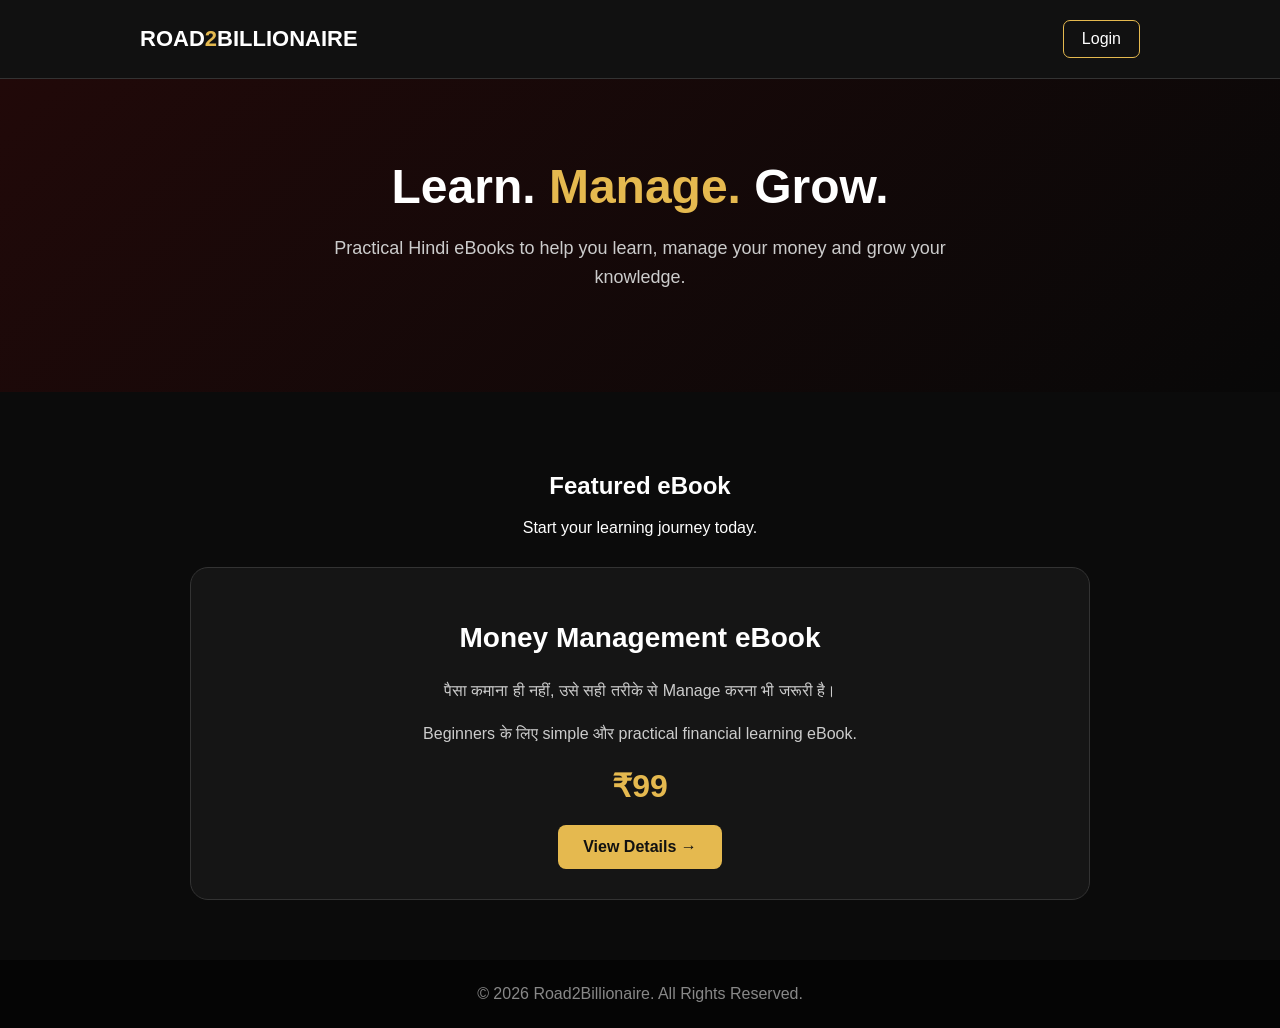
<file: index.html>
<!DOCTYPE html>
<html lang="en">
<head>
  <meta charset="UTF-8">
  <meta name="viewport" content="width=device-width, initial-scale=1.0">

  <title>Road2Billionaire | Learn. Manage. Grow.</title>

  <style>
    body {
      margin: 0;
      font-family: Arial, sans-serif;
      background: #0b0b0b;
      color: white;
    }

    header {
      padding: 20px;
      background: #111;
      border-bottom: 1px solid #333;
    }

    .header-box {
      max-width: 1000px;
      margin: auto;
      display: flex;
      justify-content: space-between;
      align-items: center;
    }

    .logo {
      font-size: 22px;
      font-weight: bold;
    }

    .logo span {
      color: #e5b94f;
    }

    .login {
      color: white;
      text-decoration: none;
      border: 1px solid #e5b94f;
      padding: 9px 18px;
      border-radius: 7px;
    }

    .hero {
      text-align: center;
      padding: 80px 20px;
      background: linear-gradient(135deg, #210909, #080808);
    }

    .hero h1 {
      font-size: 48px;
      margin: 0;
    }

    .hero h1 span {
      color: #e5b94f;
    }

    .hero p {
      max-width: 650px;
      margin: 20px auto;
      color: #ccc;
      font-size: 18px;
      line-height: 1.6;
    }

    .section {
      max-width: 900px;
      margin: auto;
      padding: 60px 20px;
    }

    .title {
      text-align: center;
      margin-bottom: 30px;
    }

    .card {
      background: #151515;
      border: 1px solid #333;
      border-radius: 18px;
      padding: 30px;
      text-align: center;
    }

    .card h2 {
      font-size: 28px;
    }

    .card p {
      color: #ccc;
      line-height: 1.7;
    }

    .price {
      color: #e5b94f;
      font-size: 32px;
      font-weight: bold;
      margin: 20px;
    }

    .button {
      display: inline-block;
      background: #e5b94f;
      color: #111;
      text-decoration: none;
      padding: 13px 25px;
      border-radius: 8px;
      font-weight: bold;
    }

    footer {
      text-align: center;
      padding: 25px;
      background: #050505;
      color: #888;
    }

    @media (max-width: 600px) {
      .hero h1 {
        font-size: 36px;
      }

      .logo {
        font-size: 17px;
      }
    }
  </style>
</head>

<body>

  <header>
    <div class="header-box">

      <div class="logo">
        ROAD<span>2</span>BILLIONAIRE
      </div>

      <a href="login.html" class="login">
        Login
      </a>

    </div>
  </header>


  <section class="hero">

    <h1>
      Learn. <span>Manage.</span> Grow.
    </h1>

    <p>
      Practical Hindi eBooks to help you learn,
      manage your money and grow your knowledge.
    </p>

  </section>


  <section class="section">

    <div class="title">
      <h2>Featured eBook</h2>
      <p>Start your learning journey today.</p>
    </div>

    <div class="card">

      <h2>
        Money Management eBook
      </h2>

      <p>
        पैसा कमाना ही नहीं, उसे सही तरीके से
        Manage करना भी जरूरी है।
      </p>

      <p>
        Beginners के लिए simple और practical
        financial learning eBook.
      </p>

      <div class="price">
        ₹99
      </div>

      <a href="product.html" class="button">
        View Details →
      </a>

    </div>

  </section>


  <footer>
    © 2026 Road2Billionaire. All Rights Reserved.
  </footer>

</body>
</html>
</file>
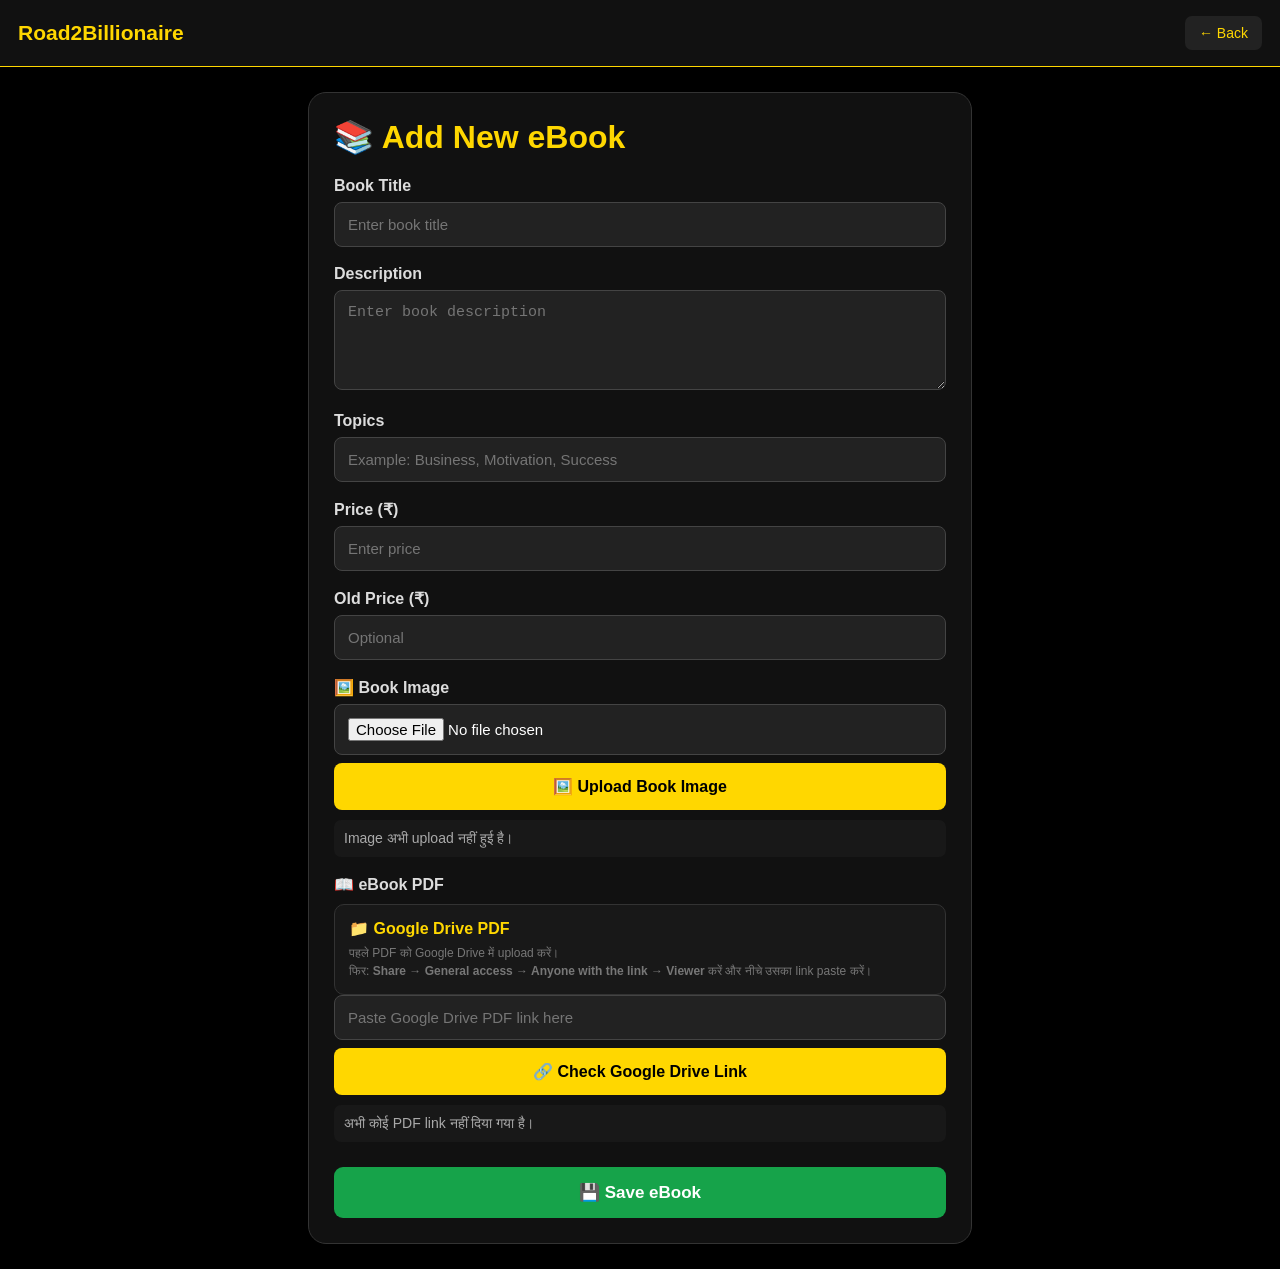
<file: add-ebook.html>
<!DOCTYPE html>
<html lang="en">

<head>

<meta charset="UTF-8">

<meta
  name="viewport"
  content="width=device-width, initial-scale=1.0"
>

<title>Add eBook | Road2Billionaire</title>

<style>

*{
  box-sizing:border-box;
}

body{
  margin:0;
  font-family:Arial,sans-serif;
  background:#000;
  color:#fff;
}


/* =========================
   TOP BAR
========================= */

.topbar{
  background:#111;

  border-bottom:1px solid #ffd700;

  padding:16px 18px;

  display:flex;

  justify-content:space-between;

  align-items:center;
}

.logo{
  color:#ffd700;

  font-size:21px;

  font-weight:bold;
}

.back{
  color:#ffd700;

  background:#222;

  text-decoration:none;

  padding:9px 14px;

  border-radius:7px;

  font-size:14px;
}


/* =========================
   CONTAINER
========================= */

.container{
  max-width:700px;

  margin:auto;

  padding:25px 18px;
}


/* =========================
   CARD
========================= */

.card{
  background:#111;

  border:1px solid #333;

  border-radius:18px;

  padding:25px;
}

h1{
  color:#ffd700;

  margin-top:0;
}


/* =========================
   FORM
========================= */

label{
  display:block;

  margin-top:18px;

  margin-bottom:7px;

  color:#ddd;

  font-weight:bold;
}

input,
textarea{

  width:100%;

  padding:13px;

  border-radius:8px;

  border:1px solid #444;

  background:#222;

  color:#fff;

  font-size:15px;

}

input:focus,
textarea:focus{

  outline:none;

  border-color:#ffd700;

}

textarea{

  min-height:100px;

  resize:vertical;

}


/* =========================
   UPLOAD BUTTON
========================= */

.upload-btn{

  width:100%;

  padding:14px;

  border:0;

  border-radius:8px;

  background:#ffd700;

  color:#000;

  font-weight:bold;

  font-size:16px;

  cursor:pointer;

  margin-top:8px;
}

.upload-btn:disabled{

  opacity:.5;

  cursor:not-allowed;
}


/* =========================
   STATUS
========================= */

.status{

  margin-top:10px;

  padding:10px;

  border-radius:7px;

  background:#181818;

  color:#aaa;

  font-size:14px;

  word-break:break-word;
}

.success{
  color:#7dff91;
}

.error{
  color:#ff5555;
}


/* =========================
   IMAGE PREVIEW
========================= */

.preview{

  width:100%;

  max-height:220px;

  object-fit:contain;

  background:#222;

  border-radius:10px;

  margin-top:12px;

  display:none;
}


/* =========================
   SMALL TEXT
========================= */

.small{

  color:#777;

  font-size:12px;

  margin-top:6px;

  line-height:1.5;
}


/* =========================
   GOOGLE DRIVE BOX
========================= */

.drive-box{

  background:#181818;

  border:1px solid #333;

  border-radius:10px;

  padding:14px;

  margin-top:10px;
}

.drive-title{

  color:#ffd700;

  font-weight:bold;

  margin-bottom:6px;
}


/* =========================
   PDF LINK
========================= */

.pdf-link{

  display:none;

  margin-top:10px;

  color:#ffd700;

  word-break:break-all;

  font-size:12px;
}


/* =========================
   SAVE BUTTON
========================= */

.save-btn{

  width:100%;

  padding:15px;

  margin-top:25px;

  border:0;

  border-radius:9px;

  background:#16a34a;

  color:#fff;

  font-size:17px;

  font-weight:bold;

  cursor:pointer;
}

.save-btn:disabled{

  opacity:.5;

  cursor:not-allowed;
}

</style>

</head>


<body>


<!-- =========================
     TOP BAR
========================= -->

<div class="topbar">

  <div class="logo">
    Road2Billionaire
  </div>


  <a
    href="ebook.html"
    class="back"
  >
    ← Back
  </a>

</div>



<!-- =========================
     CONTAINER
========================= -->

<div class="container">

<div class="card">


<h1>
  📚 Add New eBook
</h1>



<form id="bookForm">


<!-- =========================
     BOOK TITLE
========================= -->

<label>
  Book Title
</label>

<input
  type="text"
  id="title"
  placeholder="Enter book title"
  required
>



<!-- =========================
     DESCRIPTION
========================= -->

<label>
  Description
</label>

<textarea
  id="description"
  placeholder="Enter book description"
  required
></textarea>



<!-- =========================
     TOPICS
========================= -->

<label>
  Topics
</label>

<input
  type="text"
  id="topics"
  placeholder="Example: Business, Motivation, Success"
>



<!-- =========================
     PRICE
========================= -->

<label>
  Price (₹)
</label>

<input
  type="number"
  id="price"
  placeholder="Enter price"
  min="0"
  required
>



<!-- =========================
     OLD PRICE
========================= -->

<label>
  Old Price (₹)
</label>

<input
  type="number"
  id="oldPrice"
  placeholder="Optional"
  min="0"
>



<!-- =========================
     BOOK IMAGE
========================= -->

<label>
  🖼️ Book Image
</label>

<input
  type="file"
  id="imageFile"
  accept="image/*"
>


<button
  type="button"
  class="upload-btn"
  id="imageUploadBtn"
>
  🖼️ Upload Book Image
</button>


<div
  class="status"
  id="imageStatus"
>
  Image अभी upload नहीं हुई है।
</div>


<img
  id="imagePreview"
  class="preview"
  alt="Book Preview"
>



<!-- =========================
     GOOGLE DRIVE PDF
========================= -->

<label>
  📖 eBook PDF
</label>


<div class="drive-box">

  <div class="drive-title">
    📁 Google Drive PDF
  </div>

  <div class="small">

    पहले PDF को Google Drive में upload करें।

    <br>

    फिर:

    <strong>
      Share → General access → Anyone with the link → Viewer
    </strong>

    करें और नीचे उसका link paste करें।

  </div>

</div>


<input
  type="url"
  id="pdfUrl"
  placeholder="Paste Google Drive PDF link here"
  required
>


<button
  type="button"
  class="upload-btn"
  id="checkPdfBtn"
>
  🔗 Check Google Drive Link
</button>


<div
  class="status"
  id="pdfStatus"
>
  अभी कोई PDF link नहीं दिया गया है।
</div>


<div
  id="pdfLink"
  class="pdf-link"
>
</div>



<!-- =========================
     SAVE
========================= -->

<button
  type="submit"
  class="save-btn"
  id="saveBtn"
>
  💾 Save eBook
</button>


</form>

</div>

</div>



<script>


/* =====================================================
   CLOUDINARY SETTINGS
   केवल BOOK IMAGE के लिए
===================================================== */

const CLOUD_NAME =
  "z2kzpgl3";


const UPLOAD_PRESET =
  "road2billionaire";


const IMAGE_UPLOAD_URL =
  "https://api.cloudinary.com/v1_1/" +
  CLOUD_NAME +
  "/image/upload";



/* =====================================================
   ELEMENTS
===================================================== */

const imageFile =
  document.getElementById(
    "imageFile"
  );


const pdfUrl =
  document.getElementById(
    "pdfUrl"
  );


const imageUploadBtn =
  document.getElementById(
    "imageUploadBtn"
  );


const checkPdfBtn =
  document.getElementById(
    "checkPdfBtn"
  );


const imageStatus =
  document.getElementById(
    "imageStatus"
  );


const pdfStatus =
  document.getElementById(
    "pdfStatus"
  );


const imageUrl =
  document.getElementById(
    "imageUrl"
  );


const imagePreview =
  document.getElementById(
    "imagePreview"
  );


const pdfLink =
  document.getElementById(
    "pdfLink"
  );


const saveBtn =
  document.getElementById(
    "saveBtn"
  );



/* =====================================================
   IMAGE URL FIELD
===================================================== */

const hiddenImageUrl =
  document.createElement(
    "input"
  );


hiddenImageUrl.type =
  "hidden";


hiddenImageUrl.id =
  "imageUrl";


document
  .getElementById("bookForm")
  .appendChild(
    hiddenImageUrl
  );



/* =====================================================
   CLOUDINARY IMAGE UPLOAD
===================================================== */

async function uploadImageToCloudinary(
  file
){

  const formData =
    new FormData();


  formData.append(
    "file",
    file
  );


  formData.append(
    "upload_preset",
    UPLOAD_PRESET
  );


  const response =
    await fetch(
      IMAGE_UPLOAD_URL,
      {
        method:"POST",

        body:formData
      }
    );


  let data = {};

  try{

    data =
      await response.json();

  }

  catch(error){

    throw new Error(
      "Cloudinary ने valid response नहीं दिया।"
    );

  }


  if(!response.ok){

    throw new Error(
      data.error?.message ||
      "Image upload failed."
    );

  }


  if(!data.secure_url){

    throw new Error(
      "Cloudinary image URL नहीं मिला।"
    );

  }


  return data.secure_url;

}



/* =====================================================
   IMAGE UPLOAD BUTTON
===================================================== */

imageUploadBtn.addEventListener(
  "click",
  async function(){

    const file =
      imageFile.files[0];


    if(!file){

      alert(
        "पहले Book Image select करें।"
      );

      return;

    }


    if(
      !file.type.startsWith(
        "image/"
      )
    ){

      alert(
        "कृपया valid image select करें।"
      );

      return;

    }


    imageUploadBtn.disabled =
      true;


    imageStatus.innerHTML =
      "⏳ Image uploading...";


    try{

      const url =
        await uploadImageToCloudinary(
          file
        );


      hiddenImageUrl.value =
        url;


      imagePreview.src =
        url;


      imagePreview.style.display =
        "block";


      imageStatus.innerHTML =
        '<span class="success">' +
        '✅ Image uploaded successfully.' +
        '</span>';

    }

    catch(error){

      console.error(
        "IMAGE UPLOAD ERROR:",
        error
      );


      hiddenImageUrl.value =
        "";


      imageStatus.innerHTML =
        '<span class="error">' +
        '❌ Image upload failed:<br>' +
        escapeHTML(
          error.message
        ) +
        '</span>';

    }


    imageUploadBtn.disabled =
      false;

  }
);



/* =====================================================
   GOOGLE DRIVE LINK CHECK
===================================================== */

checkPdfBtn.addEventListener(
  "click",
  function(){

    const url =
      pdfUrl.value.trim();


    if(!url){

      pdfStatus.innerHTML =
        '<span class="error">' +
        '❌ पहले Google Drive PDF link डालें।' +
        '</span>';

      return;

    }


    if(!isGoogleDriveLink(url)){

      pdfStatus.innerHTML =
        '<span class="error">' +
        '❌ यह Google Drive link नहीं लग रहा है।' +
        '</span>';

      pdfLink.style.display =
        "none";

      return;

    }


    const driveViewURL =
      createGoogleDriveURL(
        url
      );


    pdfStatus.innerHTML =
      '<span class="success">' +
      '✅ Google Drive PDF link सही है।' +
      '</span>';


    pdfLink.innerHTML =
      "PDF Link:<br>" +
      escapeHTML(
        driveViewURL
      );


    pdfLink.style.display =
      "block";

  }
);



/* =====================================================
   GOOGLE DRIVE LINK VALIDATION
===================================================== */

function isGoogleDriveLink(url){

  try{

    const parsed =
      new URL(url);


    return (
      parsed.hostname ===
        "drive.google.com" ||

      parsed.hostname ===
        "www.drive.google.com" ||

      parsed.hostname ===
        "docs.google.com"
    );

  }

  catch(error){

    return false;

  }

}



/* =====================================================
   CREATE GOOGLE DRIVE VIEW URL
===================================================== */

function createGoogleDriveURL(
  url
){

  url =
    String(url).trim();


  /*
    Format:

    drive.google.com/file/d/FILE_ID/view
  */

  const fileMatch =
    url.match(
      /\/file\/d\/([^/]+)/
    );


  if(
    fileMatch &&
    fileMatch[1]
  ){

    return (
      "https://drive.google.com/file/d/" +
      fileMatch[1] +
      "/view"
    );

  }


  /*
    Format:

    drive.google.com/open?id=FILE_ID
  */

  const openMatch =
    url.match(
      /[?&]id=([^&]+)/
    );


  if(
    openMatch &&
    openMatch[1]
  ){

    return (
      "https://drive.google.com/file/d/" +
      openMatch[1] +
      "/view"
    );

  }


  /*
    If already usable
  */

  return url;

}



/* =====================================================
   SAVE EBOOK
===================================================== */

document
  .getElementById("bookForm")
  .addEventListener(
    "submit",
    function(event){

      event.preventDefault();


      /* =========================
         GET VALUES
      ========================= */

      const title =
        document.getElementById(
          "title"
        ).value.trim();


      const description =
        document.getElementById(
          "description"
        ).value.trim();


      const topics =
        document.getElementById(
          "topics"
        ).value.trim();


      const price =
        document.getElementById(
          "price"
        ).value.trim();


      const oldPrice =
        document.getElementById(
          "oldPrice"
        ).value.trim();


      const uploadedPDF =
        pdfUrl.value.trim();


      const uploadedImage =
        hiddenImageUrl.value.trim();



      /* =========================
         VALIDATION
      ========================= */

      if(!title){

        alert(
          "Book title डालें।"
        );

        return;

      }


      if(!description){

        alert(
          "Book description डालें।"
        );

        return;

      }


      if(!price){

        alert(
          "Book price डालें।"
        );

        return;

      }


      if(!uploadedPDF){

        alert(
          "Google Drive PDF link डालें।"
        );

        return;

      }


      if(!isGoogleDriveLink(
        uploadedPDF
      )){

        alert(
          "कृपया valid Google Drive PDF link डालें।"
        );

        return;

      }



      /* =========================
         LOAD EXISTING BOOKS
      ========================= */

      let ebooks = [];


      try{

        const saved =
          localStorage.getItem(
            "ebooksData"
          );


        if(saved){

          ebooks =
            JSON.parse(saved);

        }

      }

      catch(error){

        console.error(
          "ebooksData error:",
          error
        );

        ebooks = [];

      }


      if(!Array.isArray(
        ebooks
      )){

        ebooks = [];

      }



      /* =========================
         CREATE BOOK
      ========================= */

      const newBook = {

        id:
          Date.now().toString(),

        title:
          title,

        description:
          description,

        topics:
          topics,

        price:
          price,

        oldPrice:
          oldPrice,

        image:
          uploadedImage,

        /*
          Google Drive PDF link
        */

        pdfUrl:
          createGoogleDriveURL(
            uploadedPDF
          ),

        pdfSource:
          "google-drive",

        createdAt:
          new Date().toISOString()

      };



      /* =========================
         ADD BOOK
      ========================= */

      ebooks.push(
        newBook
      );



      /* =========================
         SAVE
      ========================= */

      try{

        localStorage.setItem(
          "ebooksData",
          JSON.stringify(
            ebooks
          )
        );

      }

      catch(error){

        console.error(
          error
        );

        alert(
          "❌ eBook save नहीं हो पाई।"
        );

        return;

      }



      /* =========================
         SUCCESS
      ========================= */

      alert(
        "✅ eBook successfully saved!"
      );


      window.location.href =
        "ebook.html";

    }
  );



/* =====================================================
   ESCAPE HTML
===================================================== */

function escapeHTML(
  value
){

  return String(value)

    .replace(
      /&/g,
      "&amp;"
    )

    .replace(
      /</g,
      "&lt;"
    )

    .replace(
      />/g,
      "&gt;"
    )

    .replace(
      /"/g,
      "&quot;"
    )

    .replace(
      /'/g,
      "&#039;"
    );

}

</script>

</body>

</html>
</file>
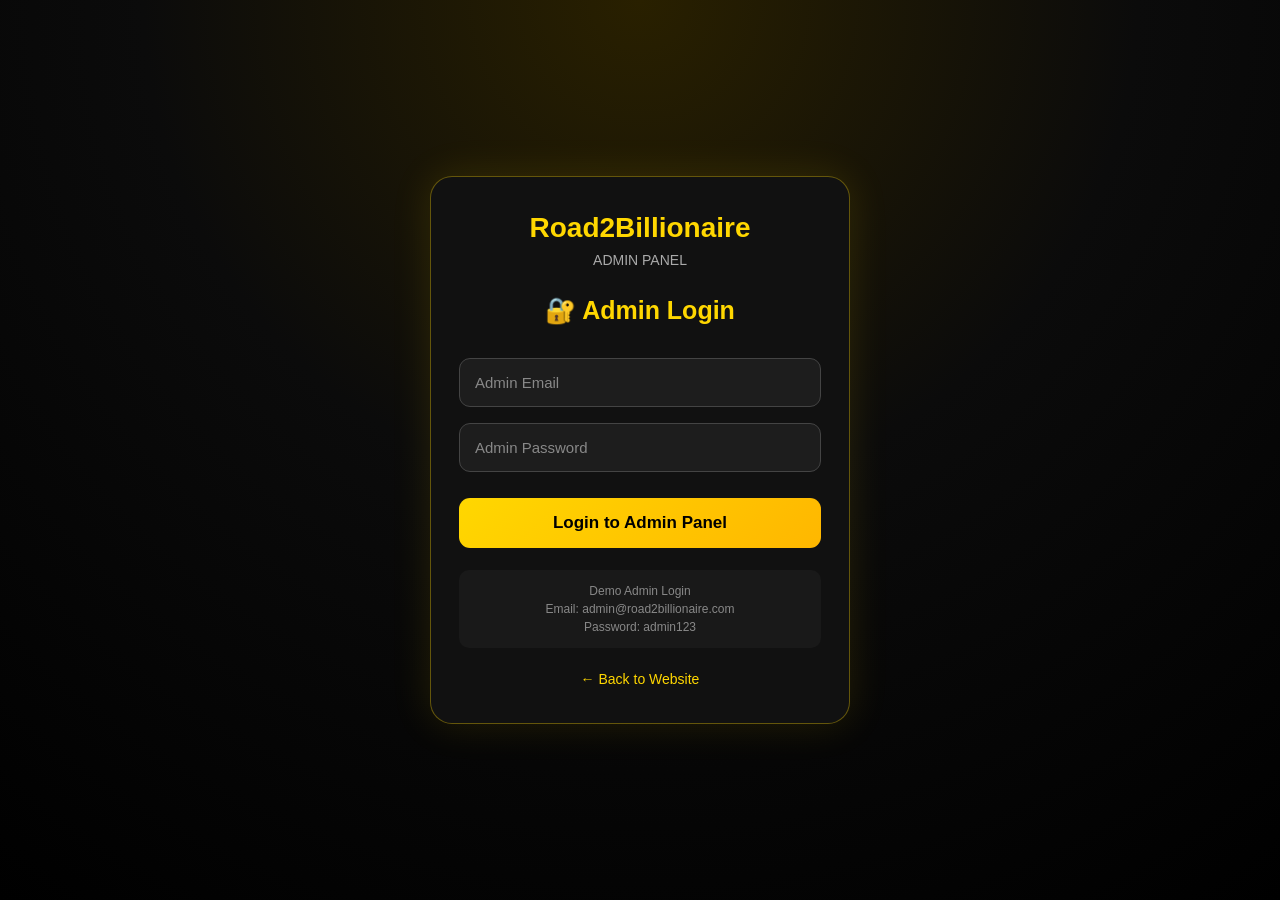
<file: admin-login.html>
<!DOCTYPE html>
<html lang="en">
<head>
  <meta charset="UTF-8">
  <meta name="viewport" content="width=device-width, initial-scale=1.0">

  <title>Admin Login | Road2Billionaire</title>

  <style>
    * {
      box-sizing: border-box;
    }

    body {
      margin: 0;
      min-height: 100vh;
      font-family: Arial, sans-serif;
      background:
        radial-gradient(circle at top, #292000 0%, #0b0b0b 45%, #000 100%);
      color: white;
      display: flex;
      justify-content: center;
      align-items: center;
      padding: 20px;
    }

    .container {
      width: 100%;
      max-width: 420px;
      background: #111;
      padding: 35px 28px;
      border-radius: 22px;
      border: 1px solid rgba(255, 215, 0, 0.35);
      box-shadow: 0 0 40px rgba(255, 215, 0, 0.12);
    }

    .brand {
      text-align: center;
      color: #ffd700;
      font-size: 28px;
      font-weight: bold;
      margin-bottom: 8px;
    }

    .admin-title {
      text-align: center;
      color: #aaa;
      margin-bottom: 28px;
      font-size: 14px;
    }

    h1 {
      text-align: center;
      color: #ffd700;
      font-size: 25px;
      margin-bottom: 25px;
    }

    input {
      width: 100%;
      padding: 15px;
      margin: 8px 0;
      background: #1d1d1d;
      border: 1px solid #444;
      border-radius: 11px;
      color: white;
      outline: none;
      font-size: 15px;
    }

    input:focus {
      border-color: #ffd700;
    }

    input::placeholder {
      color: #888;
    }

    button {
      width: 100%;
      padding: 15px;
      margin-top: 18px;
      border: none;
      border-radius: 11px;
      background: linear-gradient(135deg, #ffd700, #ffb700);
      color: #000;
      font-size: 17px;
      font-weight: bold;
      cursor: pointer;
    }

    .back {
      text-align: center;
      margin-top: 22px;
    }

    .back a {
      color: #ffd700;
      text-decoration: none;
      font-size: 14px;
    }

    .demo {
      margin-top: 22px;
      padding: 12px;
      border-radius: 10px;
      background: #191919;
      color: #888;
      font-size: 12px;
      text-align: center;
      line-height: 1.5;
    }

    .error {
      display: none;
      color: #ff6b6b;
      text-align: center;
      margin-top: 15px;
      font-size: 14px;
    }
  </style>
</head>

<body>

  <div class="container">

    <div class="brand">
      Road2Billionaire
    </div>

    <div class="admin-title">
      ADMIN PANEL
    </div>

    <h1>
      🔐 Admin Login
    </h1>

    <form onsubmit="adminLogin(event)">

      <input
        type="email"
        id="adminEmail"
        placeholder="Admin Email"
        required
      >

      <input
        type="password"
        id="adminPassword"
        placeholder="Admin Password"
        required
      >

      <button type="submit">
        Login to Admin Panel
      </button>

    </form>

    <div id="error" class="error">
      ❌ Invalid admin credentials.
    </div>

    <div class="demo">
      Demo Admin Login<br>
      Email: admin@road2billionaire.com<br>
      Password: admin123
    </div>

    <div class="back">
      <a href="index.html">
        ← Back to Website
      </a>
    </div>

  </div>


  <script>

    function adminLogin(event) {

      event.preventDefault();

      const email =
        document.getElementById("adminEmail").value.trim();

      const password =
        document.getElementById("adminPassword").value;

      const error =
        document.getElementById("error");


      /*
        DEMO LOGIN ONLY

        Real secure admin authentication
        will be connected with backend later.
      */

      if (
        email === "admin@road2billionaire.com" &&
        password === "admin123"
      ) {

        localStorage.setItem(
          "adminLoggedIn",
          "true"
        );

        window.location.href = "admin.html";

      } else {

        error.style.display = "block";

      }

    }

  </script>

</body>
</html>
</file>
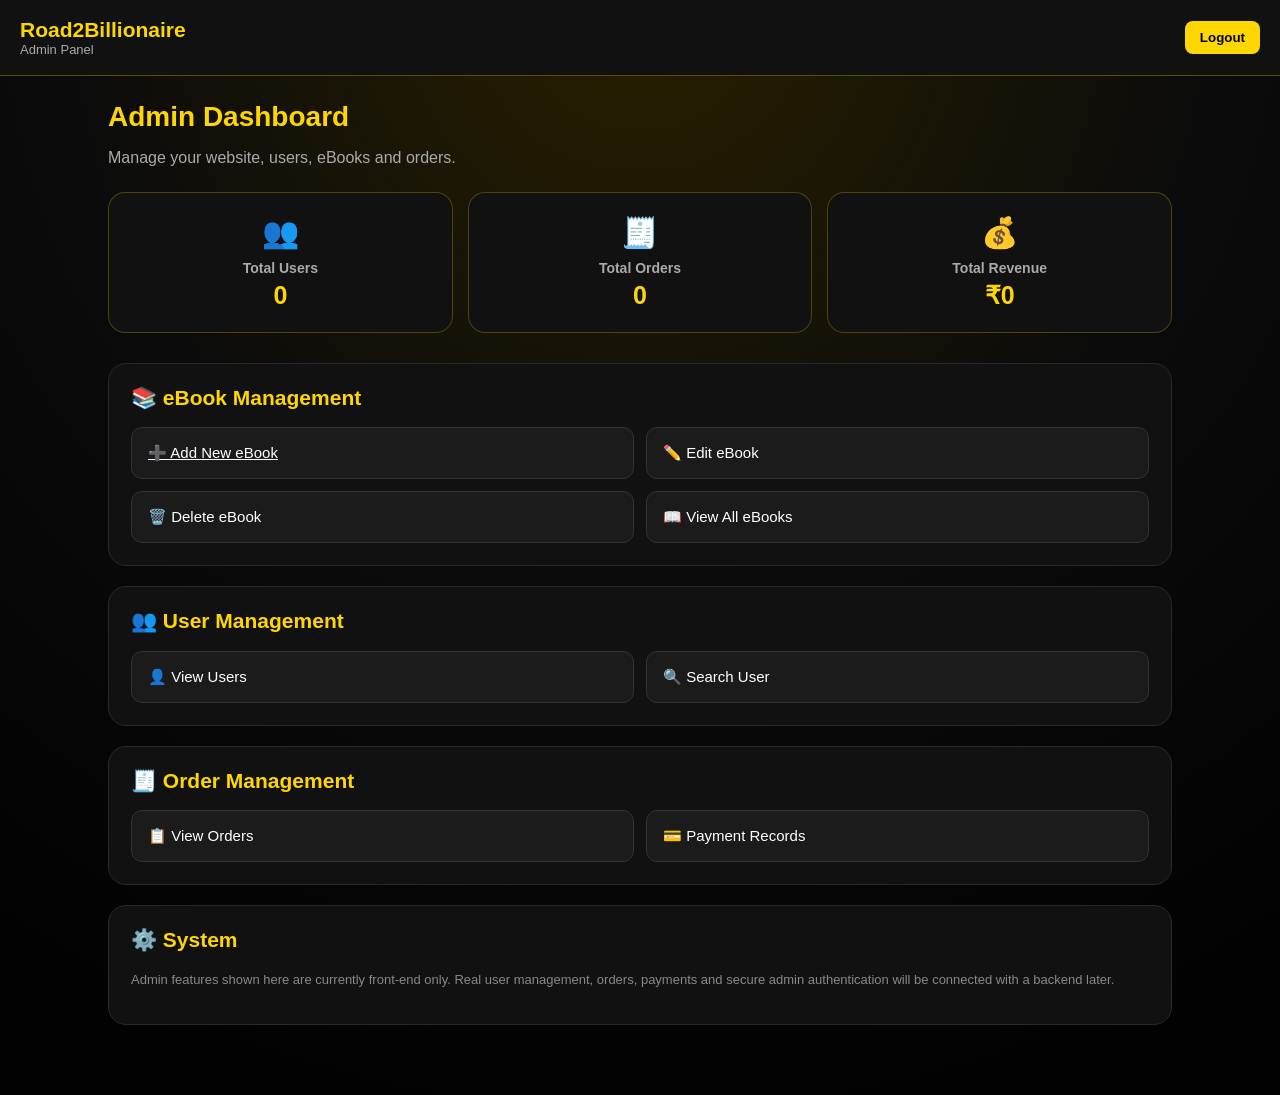
<file: admin.html>
<!DOCTYPE html>
<html lang="en">
<head>
  <meta charset="UTF-8">
  <meta name="viewport" content="width=device-width, initial-scale=1.0">

  <title>Admin Panel | Road2Billionaire</title>

  <style>
    * {
      box-sizing: border-box;
    }

    body {
      margin: 0;
      font-family: Arial, sans-serif;
      background:
        radial-gradient(circle at top, #292000 0%, #0b0b0b 45%, #000 100%);
      color: white;
    }

    .topbar {
      background: #111;
      border-bottom: 1px solid rgba(255, 215, 0, 0.3);
      padding: 18px 20px;
      display: flex;
      justify-content: space-between;
      align-items: center;
    }

    .brand {
      color: #ffd700;
      font-size: 21px;
      font-weight: bold;
    }

    .admin-label {
      color: #aaa;
      font-size: 13px;
    }

    .container {
      max-width: 1100px;
      margin: auto;
      padding: 25px 18px 50px;
    }

    .welcome {
      margin-bottom: 25px;
    }

    .welcome h1 {
      margin: 0;
      color: #ffd700;
      font-size: 28px;
    }

    .welcome p {
      color: #aaa;
    }

    .stats {
      display: grid;
      grid-template-columns: repeat(3, 1fr);
      gap: 15px;
      margin-bottom: 30px;
    }

    .stat-card {
      background: #111;
      border: 1px solid rgba(255, 215, 0, 0.25);
      border-radius: 17px;
      padding: 22px;
      text-align: center;
    }

    .stat-icon {
      font-size: 30px;
    }

    .stat-card h3 {
      color: #aaa;
      font-size: 14px;
      margin: 10px 0 5px;
    }

    .stat-card strong {
      color: #ffd700;
      font-size: 25px;
    }

    .section {
      background: #111;
      border: 1px solid #292929;
      border-radius: 18px;
      padding: 22px;
      margin-bottom: 20px;
    }

    .section h2 {
      color: #ffd700;
      margin-top: 0;
      font-size: 21px;
    }

    .admin-buttons {
      display: grid;
      grid-template-columns: repeat(2, 1fr);
      gap: 12px;
    }

    .admin-btn {
      background: #1b1b1b;
      border: 1px solid #333;
      color: white;
      padding: 16px;
      border-radius: 11px;
      font-size: 15px;
      cursor: pointer;
      text-align: left;
    }

    .admin-btn:hover {
      border-color: #ffd700;
      color: #ffd700;
    }

    .logout {
      background: #ffd700;
      color: #000;
      border: none;
      padding: 9px 15px;
      border-radius: 8px;
      font-weight: bold;
      cursor: pointer;
    }

    .note {
      color: #888;
      font-size: 13px;
      line-height: 1.5;
    }

    @media (max-width: 600px) {

      .stats {
        grid-template-columns: 1fr;
      }

      .admin-buttons {
        grid-template-columns: 1fr;
      }

    }
  </style>
</head>

<body>

  <div class="topbar">

    <div>
      <div class="brand">
        Road2Billionaire
      </div>

      <div class="admin-label">
        Admin Panel
      </div>
    </div>

    <button class="logout" onclick="adminLogout()">
      Logout
    </button>

  </div>


  <div class="container">

    <div class="welcome">

      <h1>
        Admin Dashboard
      </h1>

      <p>
        Manage your website, users, eBooks and orders.
      </p>

    </div>


    <!-- STATISTICS -->

    <div class="stats">

      <div class="stat-card">

        <div class="stat-icon">👥</div>

        <h3>Total Users</h3>

        <strong>0</strong>

      </div>


      <div class="stat-card">

        <div class="stat-icon">🧾</div>

        <h3>Total Orders</h3>

        <strong>0</strong>

      </div>


      <div class="stat-card">

        <div class="stat-icon">💰</div>

        <h3>Total Revenue</h3>

        <strong>₹0</strong>

      </div>

    </div>


    <!-- EBOOK MANAGEMENT -->

    <div class="section">

      <h2>
        📚 eBook Management
      </h2>

      <div class="admin-buttons">

        <a href="./add-ebook.html" class="admin-btn">
  ➕ Add New eBook
</a>

        <button class="admin-btn">
          ✏️ Edit eBook
        </button>

        <button class="admin-btn">
          🗑️ Delete eBook
        </button>

        <button class="admin-btn" onclick="window.location.href='ebook.html'">
  📖 View All eBooks
        </button>

      </div>

    </div>


    <!-- USER MANAGEMENT -->

    <div class="section">

      <h2>
        👥 User Management
      </h2>

      <div class="admin-buttons">

        <button class="admin-btn">
          👤 View Users
        </button>

        <button class="admin-btn">
          🔍 Search User
        </button>

      </div>

    </div>


    <!-- ORDER MANAGEMENT -->

    <div class="section">

      <h2>
        🧾 Order Management
      </h2>

      <div class="admin-buttons">

        <button class="admin-btn">
          📋 View Orders
        </button>

        <button class="admin-btn">
          💳 Payment Records
        </button>

      </div>

    </div>


    <div class="section">

      <h2>
        ⚙️ System
      </h2>

      <p class="note">
        Admin features shown here are currently front-end only.
        Real user management, orders, payments and secure admin
        authentication will be connected with a backend later.
      </p>

    </div>

  </div>


  <script>

    function adminLogout() {

      window.location.href = "index.html";

    }

  </script>

</body>
</html>
</file>
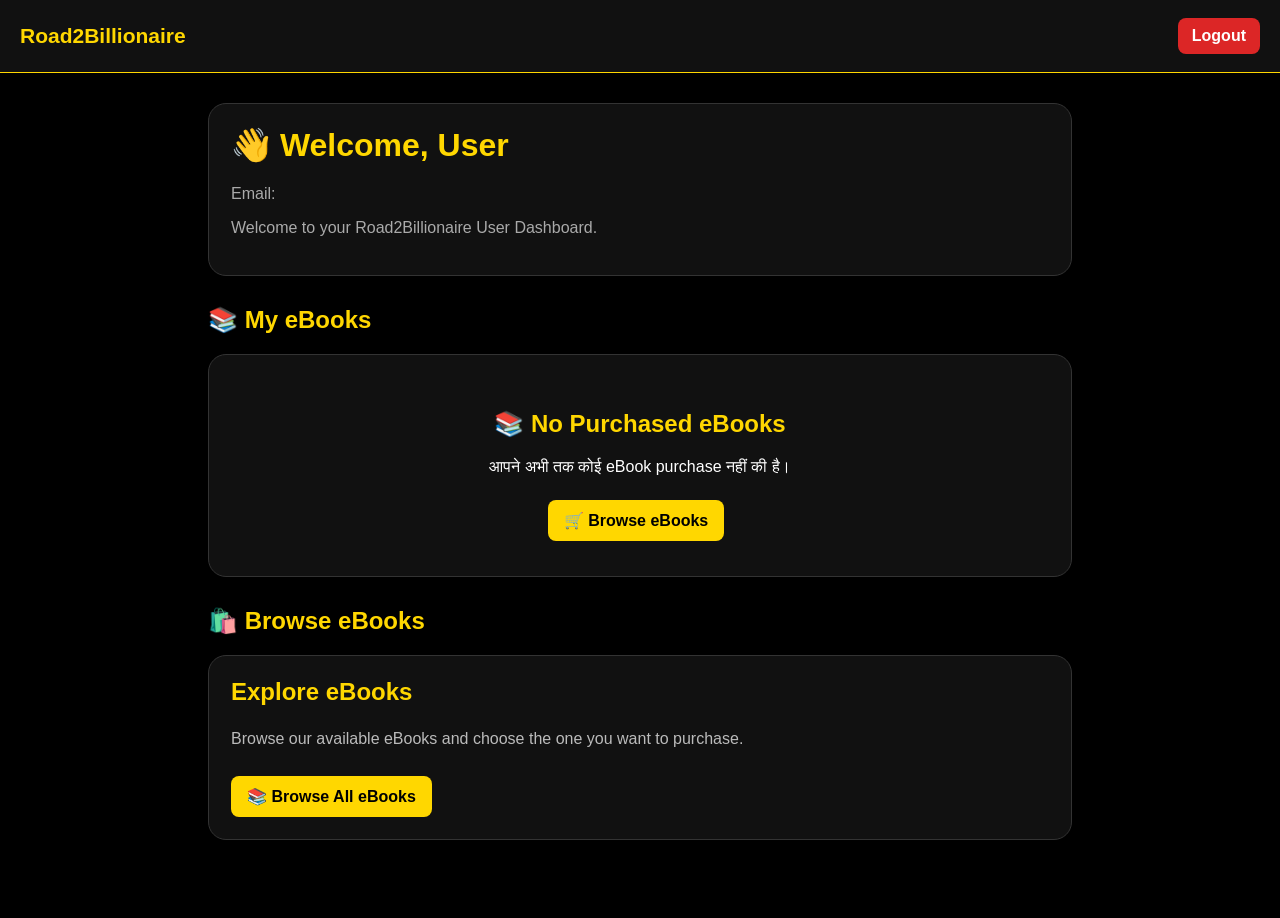
<file: Dashboard.html>
<!DOCTYPE html>
<html lang="en">

<head>

<meta charset="UTF-8">
<meta name="viewport" content="width=device-width, initial-scale=1.0">

<title>User Dashboard | Road2Billionaire</title>

<style>

*{
  box-sizing:border-box;
}

body{
  margin:0;
  font-family:Arial,sans-serif;
  background:#000;
  color:#fff;
}

.topbar{
  background:#111;
  padding:18px 20px;
  border-bottom:1px solid #ffd700;

  display:flex;
  justify-content:space-between;
  align-items:center;
}

.brand{
  color:#ffd700;
  font-size:21px;
  font-weight:bold;
}

.logout{
  background:#dc2626;
  color:#fff;
  padding:9px 14px;
  border-radius:8px;
  text-decoration:none;
  font-weight:bold;
}

.container{
  max-width:900px;
  margin:auto;
  padding:30px 18px 60px;
}

.welcome{
  background:#111;
  border:1px solid #333;
  border-radius:18px;
  padding:22px;
  margin-bottom:25px;
}

.welcome h1{
  color:#ffd700;
  margin-top:0;
}

.welcome p{
  color:#aaa;
}

.section-title{
  color:#ffd700;
  margin-top:30px;
}

.card{
  background:#111;
  border:1px solid #333;
  border-radius:18px;
  padding:22px;
  margin-bottom:18px;
}

.card h2{
  color:#ffd700;
  margin-top:0;
}

.card p{
  color:#bbb;
  line-height:1.6;
}

.price{
  color:#ffd700;
  font-size:24px;
  font-weight:bold;
  margin:15px 0;
}

.btn{
  display:inline-block;
  padding:11px 16px;
  border-radius:8px;
  text-decoration:none;
  font-weight:bold;
  margin-top:8px;
  margin-right:8px;
}

.view{
  background:#16a34a;
  color:#fff;
}

.details{
  background:#2563eb;
  color:#fff;
}

.browse{
  background:#ffd700;
  color:#000;
}

.empty{
  text-align:center;
  padding:35px 20px;
  background:#111;
  border:1px solid #333;
  border-radius:18px;
}

.empty h2{
  color:#ffd700;
}

</style>

</head>

<body>

<div class="topbar">

  <div class="brand">
    Road2Billionaire
  </div>

  <a
    href="#"
    class="logout"
    onclick="logoutUser(); return false;"
  >
    Logout
  </a>

</div>


<div class="container">


  <!-- WELCOME -->

  <div class="welcome">

    <h1>
      👋 Welcome, <span id="userName">User</span>
    </h1>

    <p>
      Email:
      <strong id="userEmail"></strong>
    </p>

    <p>
      Welcome to your Road2Billionaire User Dashboard.
    </p>

  </div>


  <!-- MY EBOOKS -->

  <h2 class="section-title">
    📚 My eBooks
  </h2>

  <div id="myBooks"></div>


  <!-- BROWSE -->

  <h2 class="section-title">
    🛍️ Browse eBooks
  </h2>

  <div class="card">

    <h2>
      Explore eBooks
    </h2>

    <p>
      Browse our available eBooks and choose the one you want to purchase.
    </p>

    <a
      href="ebook.html?from=dashboard&v=200001"
      class="btn browse"
    >
      📚 Browse All eBooks
    </a>

  </div>

</div>


<script>


/* =========================
   LOAD USER
========================= */

function loadUser(){

  const user =
    JSON.parse(
      localStorage.getItem("roadUser") || "null"
    );

  const email =
    localStorage.getItem("userEmail");


  if(user){

    document.getElementById(
      "userName"
    ).textContent =
      user.name || "User";


    document.getElementById(
      "userEmail"
    ).textContent =
      user.email || email || "";

  }

  else{

    document.getElementById(
      "userEmail"
    ).textContent =
      email || "";

  }

}



/* =========================
   LOAD PURCHASED BOOKS
========================= */

function loadMyBooks(){

  const container =
    document.getElementById("myBooks");

  let purchases = [];


  try{

    const saved =
      localStorage.getItem("purchasedBooks");


    if(saved){

      purchases =
        JSON.parse(saved);

    }


    if(!Array.isArray(purchases)){

      purchases = [];

    }

  }

  catch(error){

    console.log(
      "Purchased books error:",
      error
    );

    purchases = [];

  }



  /* NO PURCHASE */

  if(purchases.length === 0){

    container.innerHTML = `

      <div class="empty">

        <h2>
          📚 No Purchased eBooks
        </h2>

        <p>
          आपने अभी तक कोई eBook purchase नहीं की है।
        </p>

        <a
          href="ebook.html?from=dashboard&v=200001"
          class="btn browse"
        >
          🛒 Browse eBooks
        </a>

      </div>

    `;

    return;

  }



  container.innerHTML = "";



  /* LOAD CURRENT EBOOK DATA */

  let allBooks = [];

  try{

    const savedBooks =
      localStorage.getItem("ebooksData");

    if(savedBooks){

      allBooks =
        JSON.parse(savedBooks);

    }

    if(!Array.isArray(allBooks)){

      allBooks = [];

    }

  }

  catch(error){

    allBooks = [];

  }



  /* DISPLAY PURCHASES */

  purchases.forEach(function(purchase){

    const card =
      document.createElement("div");

    card.className =
      "card";


    /* Find original book */

    const originalBook =
      allBooks.find(function(book){

        return String(book.id) ===
               String(purchase.bookId);

      });


    const title =
      originalBook?.title ||
      purchase.title ||
      "Purchased eBook";


    const price =
      originalBook?.price ||
      purchase.price ||
      "0";


    card.innerHTML = `

      <h2>
        📖 ${escapeHTML(title)}
      </h2>

      <p>
        Purchase Date:
        ${escapeHTML(
          purchase.purchaseDate || "N/A"
        )}
      </p>

      <div class="price">
        ₹${escapeHTML(String(price))}
      </div>

      <a
        href="read.html?id=${encodeURIComponent(purchase.bookId)}"
        class="btn view"
      >
        📖 Read eBook
      </a>

      <a
        href="ebook-details.html?id=${encodeURIComponent(purchase.bookId)}&from=dashboard"
        class="btn details"
      >
        ℹ️ View Details
      </a>

    `;


    container.appendChild(card);

  });

}



/* =========================
   BASIC HTML ESCAPE
========================= */

function escapeHTML(value){

  return String(value)
    .replace(/&/g,"&amp;")
    .replace(/</g,"&lt;")
    .replace(/>/g,"&gt;")
    .replace(/"/g,"&quot;")
    .replace(/'/g,"&#039;");

}



/* =========================
   LOGOUT
========================= */

function logoutUser(){

  localStorage.removeItem("loggedIn");

  localStorage.removeItem("userEmail");

  window.location.href =
    "login.html";

}



/* =========================
   START
========================= */

loadUser();

loadMyBooks();


</script>

</body>

</html>
</file>
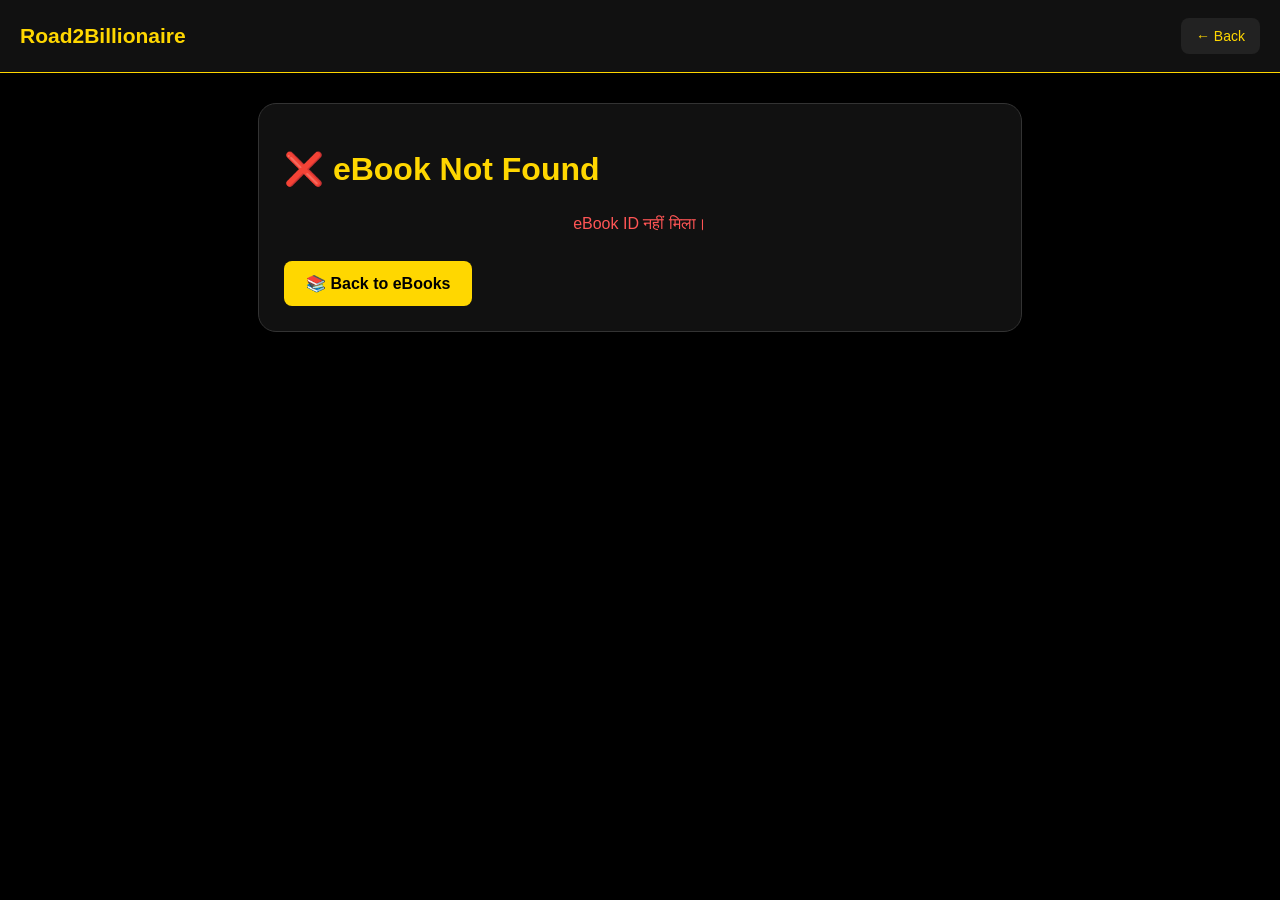
<file: ebook-details.html>
<!DOCTYPE html>
<html lang="en">

<head>
<meta charset="UTF-8">
<meta name="viewport" content="width=device-width, initial-scale=1.0">

<title>eBook Details | Road2Billionaire</title>

<style>
*{box-sizing:border-box;}

body{
  margin:0;
  font-family:Arial,sans-serif;
  background:#000;
  color:#fff;
}

.topbar{
  background:#111;
  padding:18px 20px;
  border-bottom:1px solid #ffd700;
  display:flex;
  justify-content:space-between;
  align-items:center;
}

.logo{
  color:#ffd700;
  font-size:21px;
  font-weight:bold;
}

.back{
  color:#ffd700;
  text-decoration:none;
  background:#222;
  padding:10px 15px;
  border-radius:8px;
  font-size:14px;
}

.container{
  max-width:800px;
  margin:auto;
  padding:30px 18px;
}

.card{
  background:#111;
  border:1px solid #333;
  border-radius:18px;
  padding:25px;
}

.book-image{
  width:100%;
  max-height:350px;
  object-fit:contain;
  border-radius:12px;
  margin-bottom:20px;
  background:#222;
}

h1{
  color:#ffd700;
}

p{
  color:#bbb;
  line-height:1.7;
}

.price{
  color:#00d084;
  font-size:26px;
  font-weight:bold;
  margin:20px 0;
}

.old-price{
  color:#777;
  text-decoration:line-through;
  font-size:15px;
  margin-left:8px;
}

.btn{
  display:inline-block;
  padding:13px 22px;
  border-radius:8px;
  text-decoration:none;
  font-weight:bold;
  border:0;
  cursor:pointer;
  font-size:16px;
  margin-top:8px;
}

.buy{
  background:#ffd700;
  color:#000;
}

.read{
  background:#16a34a;
  color:#fff;
}

.error{
  color:#ff5555;
  text-align:center;
}

.info{
  margin-top:15px;
  padding:12px;
  background:#191919;
  border-radius:8px;
  color:#888;
  font-size:13px;
}
</style>
</head>

<body>

<div class="topbar">

  <div class="logo">
    Road2Billionaire
  </div>

  <a href="ebook.html" class="back">
    ← Back
  </a>

</div>

<div class="container">

  <div class="card" id="bookDetails">

    <h1>📖 Loading eBook...</h1>

  </div>

</div>

<script>

const params =
  new URLSearchParams(window.location.search);

const id =
  params.get("id");

const container =
  document.getElementById("bookDetails");


function escapeHTML(value){

  return String(value || "")
    .replace(/&/g,"&amp;")
    .replace(/</g,"&lt;")
    .replace(/>/g,"&gt;")
    .replace(/"/g,"&quot;")
    .replace(/'/g,"&#039;");

}


/* ============================
   CHECK ID
============================ */

if(!id){

  container.innerHTML = `
    <h1>❌ eBook Not Found</h1>

    <p class="error">
      eBook ID नहीं मिला।
    </p>

    <a href="ebook.html" class="btn buy">
      📚 Back to eBooks
    </a>
  `;

}


/* ============================
   LOAD BOOKS
============================ */

else{

  let books = [];

  try{

    const saved =
      localStorage.getItem("ebooksData");

    if(saved){
      books = JSON.parse(saved);
    }

  }catch(error){

    console.error(error);
    books = [];

  }


  if(!Array.isArray(books)){
    books = [];
  }


  const book =
    books.find(function(item){

      return String(item.id) === String(id);

    });


  /* ============================
     BOOK NOT FOUND
  ============================ */

  if(!book){

    container.innerHTML = `
      <h1>❌ eBook Not Found</h1>

      <p class="error">
        यह eBook इस browser में नहीं मिली।
      </p>

      <p>
        Book ID:
        ${escapeHTML(id)}
      </p>

      <a href="ebook.html" class="btn buy">
        📚 Back to eBooks
      </a>
    `;

  }


  /* ============================
     BOOK FOUND
  ============================ */

  else{

    let purchases = [];

    try{

      const saved =
        localStorage.getItem("purchasedBooks");

      if(saved){
        purchases = JSON.parse(saved);
      }

    }catch(error){

      purchases = [];

    }


    if(!Array.isArray(purchases)){
      purchases = [];
    }


    const purchased =
      purchases.some(function(item){

        if(
          typeof item === "object" &&
          item !== null
        ){

          return String(item.bookId) ===
                 String(book.id);

        }

        return String(item) ===
               String(book.id);

      });


    let imageHTML = "";

    if(book.image){

      imageHTML = `
        <img
          src="${escapeHTML(book.image)}"
          class="book-image"
          alt="${escapeHTML(book.title)}"
        >
      `;

    }


    let actionHTML = "";


    if(purchased){

      if(book.pdfUrl){

        actionHTML = `
          <a
            href="read.html?id=${encodeURIComponent(book.id)}"
            class="btn read"
          >
            📖 Read eBook
          </a>

          <div class="info">
            🔒 Purchased eBook
          </div>
        `;

      }else{

        actionHTML = `
          <p class="error">
            ❌ इस eBook का PDF link नहीं मिला।
          </p>
        `;

      }

    }else{

      actionHTML = `
        <button
          class="btn buy"
          id="buyButton"
        >
          🛒 Buy Now
        </button>
      `;

    }


    container.innerHTML = `

      ${imageHTML}

      <h1>
        ${escapeHTML(book.title || "eBook")}
      </h1>

      <p>
        ${escapeHTML(book.description || "")}
      </p>

      <p>
        <strong>Topics:</strong><br>
        ${escapeHTML(book.topics || "Not specified")}
      </p>

      <div class="price">

        ₹${escapeHTML(book.price || "0")}

        ${
          book.oldPrice
          ?
          `<span class="old-price">
            ₹${escapeHTML(book.oldPrice)}
          </span>`
          :
          ""
        }

      </div>

      ${actionHTML}

    `;


    const buyButton =
      document.getElementById("buyButton");


    if(buyButton){

      buyButton.onclick = function(){

        const loggedIn =
          localStorage.getItem("loggedIn");


        if(loggedIn !== "true"){

          alert("Please login first.");

          window.location.href =
            "login.html";

          return;

        }


        window.location.href =
          "payment.html?id=" +
          encodeURIComponent(book.id);

      };

    }

  }

}

</script>

</body>
</html>
</file>
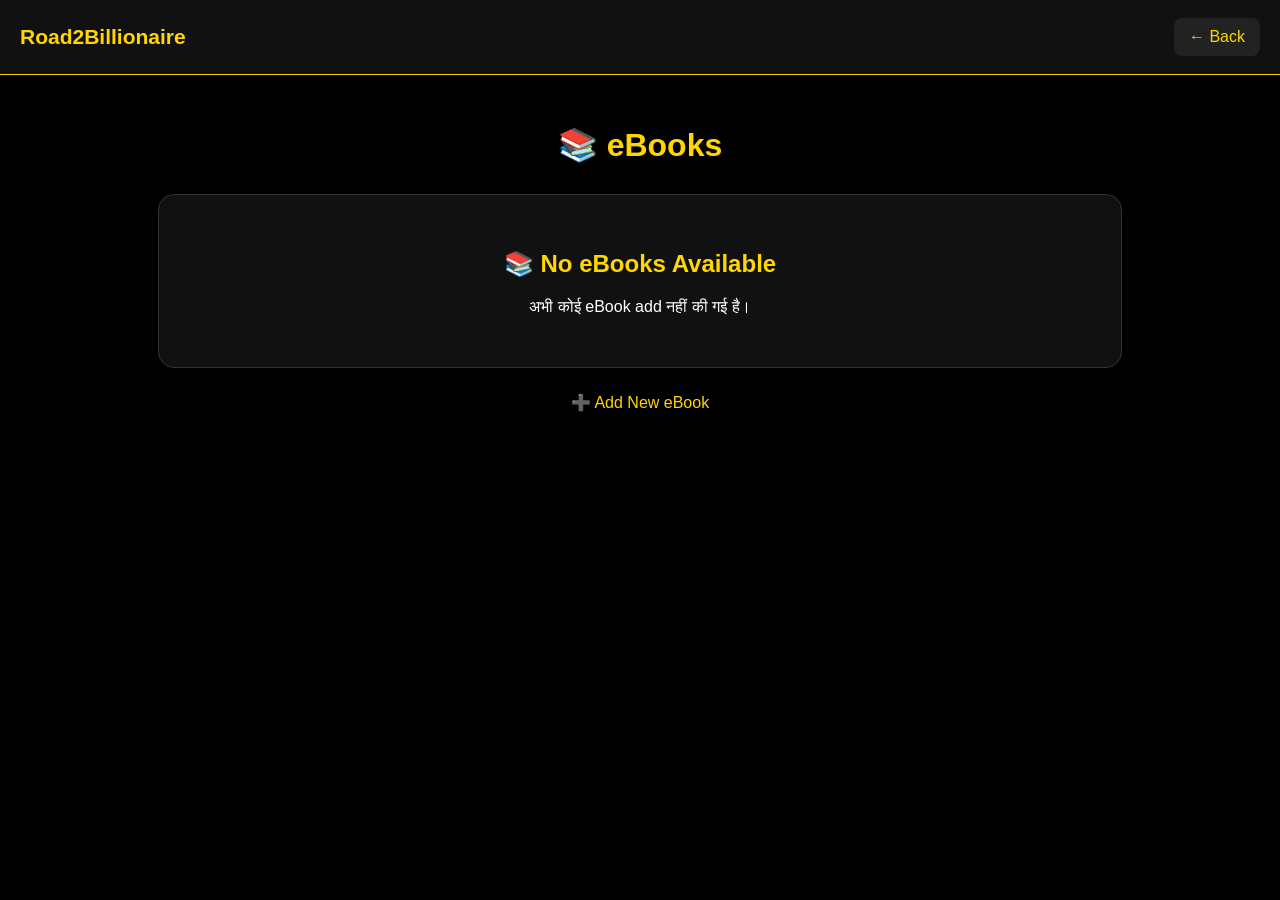
<file: ebook.html>
<!DOCTYPE html>
<html lang="en">
<head>

<meta charset="UTF-8">
<meta name="viewport" content="width=device-width, initial-scale=1.0">

<title>eBooks | Road2Billionaire</title>

<style>

*{
  box-sizing:border-box;
}

body{
  margin:0;
  font-family:Arial,sans-serif;
  background:#000;
  color:white;
}

.topbar{
  background:#111;
  padding:18px 20px;
  border-bottom:1px solid #ffd700;
  display:flex;
  justify-content:space-between;
  align-items:center;
}

.logo{
  color:#ffd700;
  font-size:21px;
  font-weight:bold;
}

.back{
  color:#ffd700;
  text-decoration:none;
  background:#222;
  padding:10px 15px;
  border-radius:8px;
}

.container{
  max-width:1000px;
  margin:auto;
  padding:30px 18px;
}

h1{
  text-align:center;
  color:#ffd700;
  margin-bottom:30px;
}

.book-list{
  display:grid;
  grid-template-columns:repeat(auto-fit,minmax(270px,1fr));
  gap:20px;
}

.book-card{
  background:#111;
  border:1px solid #333;
  border-radius:16px;
  padding:22px;
}

.book-image{
  width:100%;
  height:220px;
  object-fit:cover;
  border-radius:12px;
  margin-bottom:15px;
  background:#222;
}

.book-card h2{
  color:#ffd700;
  margin-top:0;
}

.book-card p{
  color:#ccc;
  line-height:1.6;
}

.price{
  font-size:23px;
  font-weight:bold;
  color:#00d084;
  margin:18px 0;
}

.old-price{
  color:#777;
  text-decoration:line-through;
  font-size:14px;
  margin-left:8px;
}

.view{
  display:inline-block;
  background:#ffd700;
  color:#000;
  text-decoration:none;
  padding:12px 18px;
  border-radius:8px;
  font-weight:bold;
}

.empty{
  grid-column:1/-1;
  text-align:center;
  background:#111;
  border:1px solid #333;
  border-radius:16px;
  padding:35px 20px;
}

.empty h2{
  color:#ffd700;
}

.add{
  display:block;
  text-align:center;
  margin-top:25px;
  color:#ffd700;
  text-decoration:none;
}

</style>

</head>

<body>

<div class="topbar">

  <div class="logo">
    Road2Billionaire
  </div>

  <a href="admin.html" class="back" id="backButton">
    ← Back
  </a>

</div>


<div class="container">

<h1>📚 eBooks</h1>

<div class="book-list" id="bookList">

<!-- BOOKS WILL LOAD HERE -->

</div>


<a
  href="add-ebook.html"
  class="add"
>
  ➕ Add New eBook
</a>


</div>


<script>

(function(){

  /* =========================
     BACK BUTTON
  ========================= */

  const params =
    new URLSearchParams(
      window.location.search
    );

  const from =
    params.get("from");

  const backButton =
    document.getElementById("backButton");


  if(from === "dashboard"){

    backButton.href =
      "Dashboard.html";

  }else{

    backButton.href =
      "admin.html";

  }


  /* =========================
     BOOK LIST
  ========================= */

  const list =
    document.getElementById("bookList");


  let ebooks = [];


  try{

    const saved =
      localStorage.getItem("ebooksData");


    if(saved){

      ebooks =
        JSON.parse(saved);

    }

  }catch(error){

    console.log(
      "Book loading error:",
      error
    );

    ebooks = [];

  }


  /* =========================
     NO BOOKS
  ========================= */

  if(
    !Array.isArray(ebooks) ||
    ebooks.length === 0
  ){

    list.innerHTML = `

      <div class="empty">

        <h2>
          📚 No eBooks Available
        </h2>

        <p>
          अभी कोई eBook add नहीं की गई है।
        </p>

      </div>

    `;

    return;

  }


  /* =========================
     DISPLAY BOOKS
  ========================= */

  ebooks.forEach(function(book){

    const card =
      document.createElement("div");

    card.className =
      "book-card";


    const image =
      book.image || "";


    card.innerHTML = `

      ${
        image
        ? `
          <img
            src="${image}"
            class="book-image"
            alt="${book.title || "eBook"}"
            onerror="this.style.display='none'"
          >
        `
        : ""
      }


      <h2>
        ${book.title || "eBook"}
      </h2>


      <p>
        ${book.description || ""}
      </p>


      <p>

        <strong>
          Topics:
        </strong>

        <br>

        ${book.topics || "Not specified"}

      </p>


      <div class="price">

        ₹${book.price || "0"}

        ${
          book.oldPrice
          ? `
            <span class="old-price">
              ₹${book.oldPrice}
            </span>
          `
          : ""
        }

      </div>


      <a
        href="ebook-details.html?id=${encodeURIComponent(book.id)}&from=${encodeURIComponent(from || "admin")}"
        class="view"
      >
        📖 View eBook
      </a>

    `;


    list.appendChild(card);

  });

})();

</script>

</body>
</html>
</file>
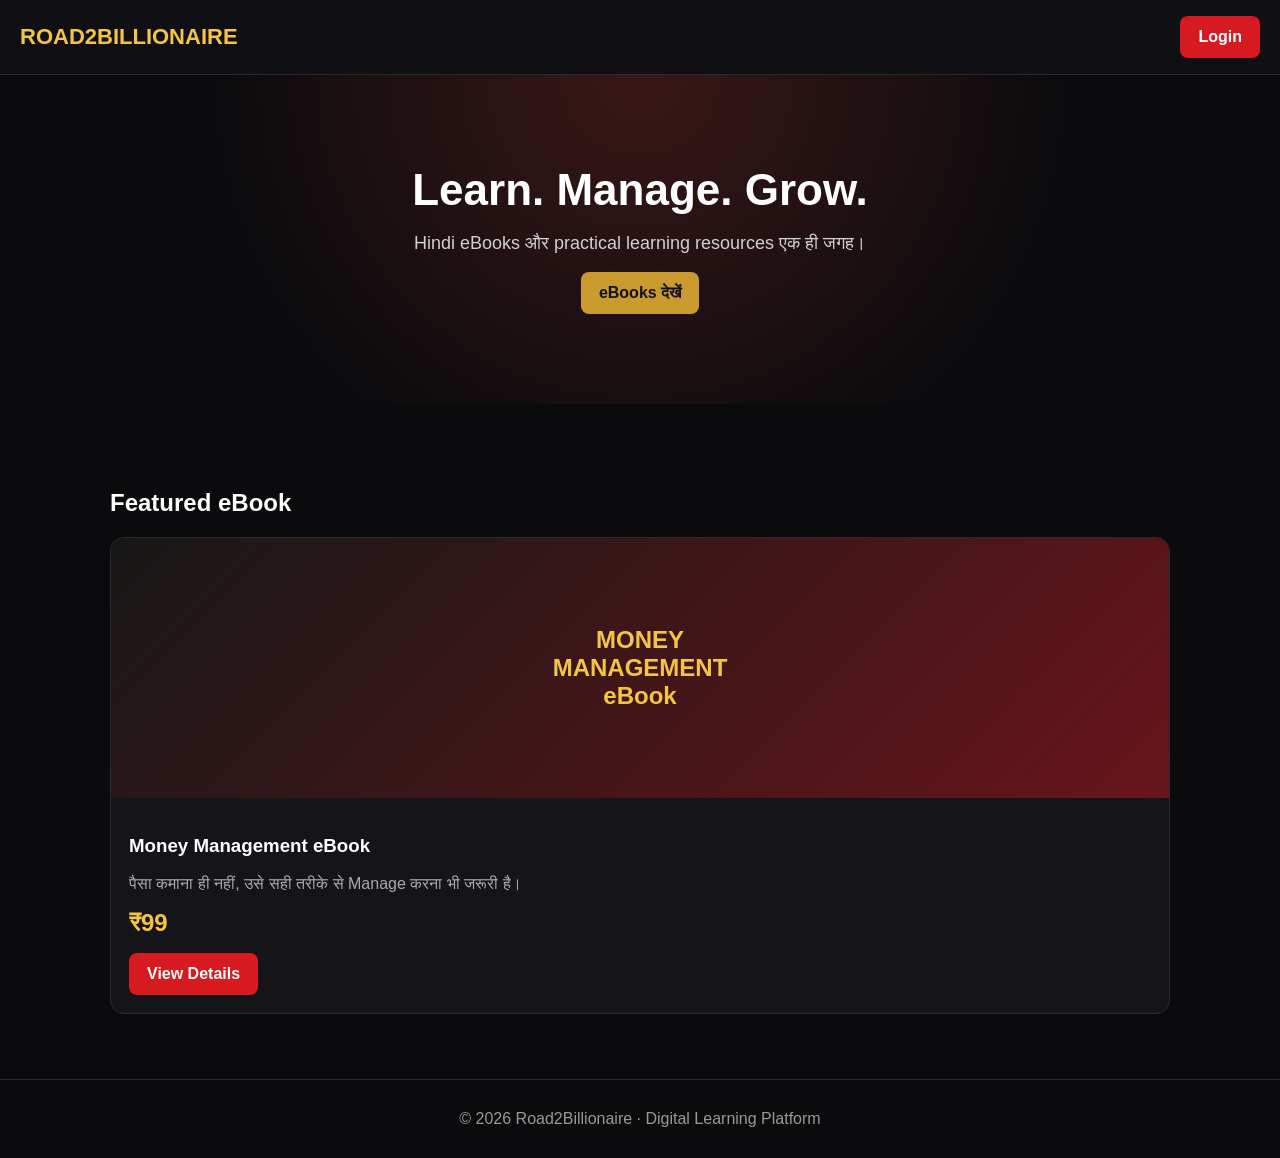
<file: index-1.html>
<!doctype html>
<html lang="hi">
<head>
<meta charset="utf-8">
<meta name="viewport" content="width=device-width, initial-scale=1">
<title>Road2Billionaire | Digital eBooks</title>
<link rel="stylesheet" href="assets/style.css">
</head>
<body>
<header class="nav">
<a class="brand" href="index.html">ROAD2BILLIONAIRE</a>
<a class="btn" href="login.html">Login</a>
</header>
<section class="hero">
<div class="container">
<h1>Learn. Manage. Grow.</h1>
<p>Hindi eBooks और practical learning resources एक ही जगह।</p>
<a class="btn gold" href="#ebooks">eBooks देखें</a>
</div>
</section>
<section class="section" id="ebooks">
<div class="container">
<h2>Featured eBook</h2>
<div class="grid">
<article class="card">
<div class="cover"><h2>MONEY<br>MANAGEMENT<br>eBook</h2></div>
<div class="card-body">
<h3>Money Management eBook</h3>
<p class="muted">पैसा कमाना ही नहीं, उसे सही तरीके से Manage करना भी जरूरी है।</p>
<p><span class="price">₹99</span></p>
<a class="btn" href="product.html">View Details</a>
</div>
</article>
</div>
</div>
</section>
<footer class="footer">© 2026 Road2Billionaire · Digital Learning Platform</footer>
</body>
</html>
</file>
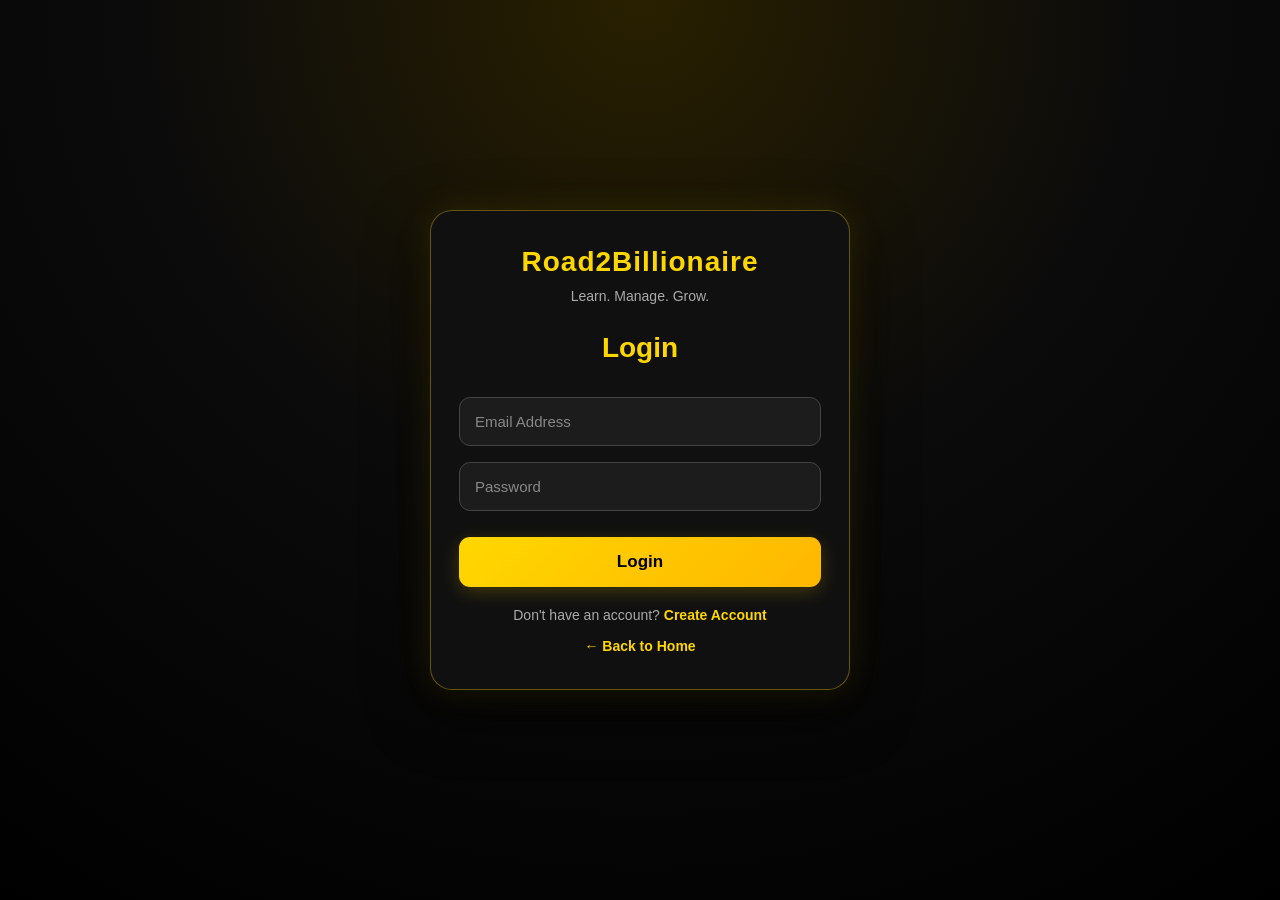
<file: login.html>
<!DOCTYPE html>
<html lang="en">
<head>
  <meta charset="UTF-8">
  <meta name="viewport" content="width=device-width, initial-scale=1.0">

  <title>Login | Road2Billionaire</title>

  <style>
    * {
      box-sizing: border-box;
    }

    body {
      margin: 0;
      min-height: 100vh;
      font-family: Arial, sans-serif;
      background:
        radial-gradient(circle at top, #292000 0%, #0b0b0b 45%, #000000 100%);
      color: white;
      display: flex;
      justify-content: center;
      align-items: center;
      padding: 20px;
    }

    .container {
      width: 100%;
      max-width: 420px;
      background: rgba(17, 17, 17, 0.96);
      padding: 35px 28px;
      border-radius: 22px;
      border: 1px solid rgba(255, 215, 0, 0.35);
      box-shadow:
        0 0 35px rgba(255, 215, 0, 0.12),
        0 20px 60px rgba(0, 0, 0, 0.8);
    }

    .logo {
      text-align: center;
      margin-bottom: 10px;
      color: #ffd700;
      font-size: 28px;
      font-weight: bold;
      letter-spacing: 1px;
    }

    .subtitle {
      text-align: center;
      color: #aaa;
      font-size: 14px;
      margin-bottom: 28px;
    }

    h1 {
      text-align: center;
      color: #ffd700;
      margin: 0 0 25px;
      font-size: 28px;
    }

    input {
      width: 100%;
      padding: 15px;
      margin: 8px 0;
      border: 1px solid #444;
      border-radius: 11px;
      background: #1c1c1c;
      color: white;
      font-size: 15px;
      outline: none;
    }

    input:focus {
      border-color: #ffd700;
      box-shadow: 0 0 8px rgba(255, 215, 0, 0.18);
    }

    input::placeholder {
      color: #888;
    }

    button {
      width: 100%;
      padding: 15px;
      margin-top: 18px;
      border: none;
      border-radius: 11px;
      background: linear-gradient(135deg, #ffd700, #ffb700);
      color: #000;
      font-size: 17px;
      font-weight: bold;
      cursor: pointer;
      box-shadow: 0 5px 18px rgba(255, 215, 0, 0.2);
    }

    button:active {
      transform: scale(0.98);
    }

    .links {
      text-align: center;
      margin-top: 20px;
      color: #aaa;
      font-size: 14px;
    }

    .links a {
      color: #ffd700;
      text-decoration: none;
      font-weight: bold;
    }

    .links a:hover {
      text-decoration: underline;
    }

    .home-link {
      margin-top: 15px;
    }

    /* LOGIN SUCCESS POPUP */

    .success-popup {
      display: none;
      position: fixed;
      inset: 0;
      background: rgba(0, 0, 0, 0.80);
      z-index: 9999;
      align-items: center;
      justify-content: center;
      padding: 20px;
    }

    .success-box {
      width: 100%;
      max-width: 430px;
      background: white;
      color: #111;
      border-radius: 22px;
      padding: 35px 25px;
      text-align: center;
      box-shadow: 0 0 45px rgba(255, 215, 0, 0.25);
      animation: popup 0.4s ease;
    }

    .success-icon {
      width: 80px;
      height: 80px;
      margin: 0 auto 18px;
      border-radius: 50%;
      background: #16a34a;
      color: white;
      font-size: 52px;
      line-height: 80px;
      font-weight: bold;
    }

    .success-box h2 {
      font-size: 25px;
      margin: 10px 0;
    }

    .success-box p {
      color: #555;
      font-size: 16px;
      margin: 8px 0;
    }

    @keyframes popup {
      from {
        transform: scale(0.7);
        opacity: 0;
      }

      to {
        transform: scale(1);
        opacity: 1;
      }
    }
  </style>
</head>

<body>

  <div class="container">

    <div class="logo">
      Road2Billionaire
    </div>

    <div class="subtitle">
      Learn. Manage. Grow.
    </div>

    <h1>Login</h1>

    <form onsubmit="loginUser(event)">

      <input
        type="email"
        id="email"
        placeholder="Email Address"
        required
      >

      <input
        type="password"
        id="password"
        placeholder="Password"
        required
      >

      <button type="submit">
        Login
      </button>

    </form>

    <div class="links">
      Don't have an account?
      <a href="register.html">Create Account</a>
    </div>

    <div class="links home-link">
      <a href="index.html">← Back to Home</a>
    </div>

  </div>


  <!-- SUCCESS POPUP -->

  <div id="successPopup" class="success-popup">

    <div class="success-box">

      <div class="success-icon">✓</div>

      <h2>Login Successful!</h2>

      <p>Welcome to Road2Billionaire.</p>

      <p>Opening your dashboard...</p>

    </div>

  </div>


  <script>

    function loginUser(event) {

      event.preventDefault();

      const email =
        document.getElementById("email").value.trim();

      const password =
        document.getElementById("password").value;


      if (!email || !password) {

        alert("Please enter email and password.");

        return;

      }


      localStorage.setItem("loggedIn", "true");

      localStorage.setItem("userEmail", email);


      /* SHOW SUCCESS POPUP */

      document.getElementById(
        "successPopup"
      ).style.display = "flex";


      /* OPEN DASHBOARD AFTER 2 SECONDS */

      setTimeout(function() {

        window.location.href = "Dashboard.html";

      }, 2000);

    }

  </script>

</body>
</html>
</file>
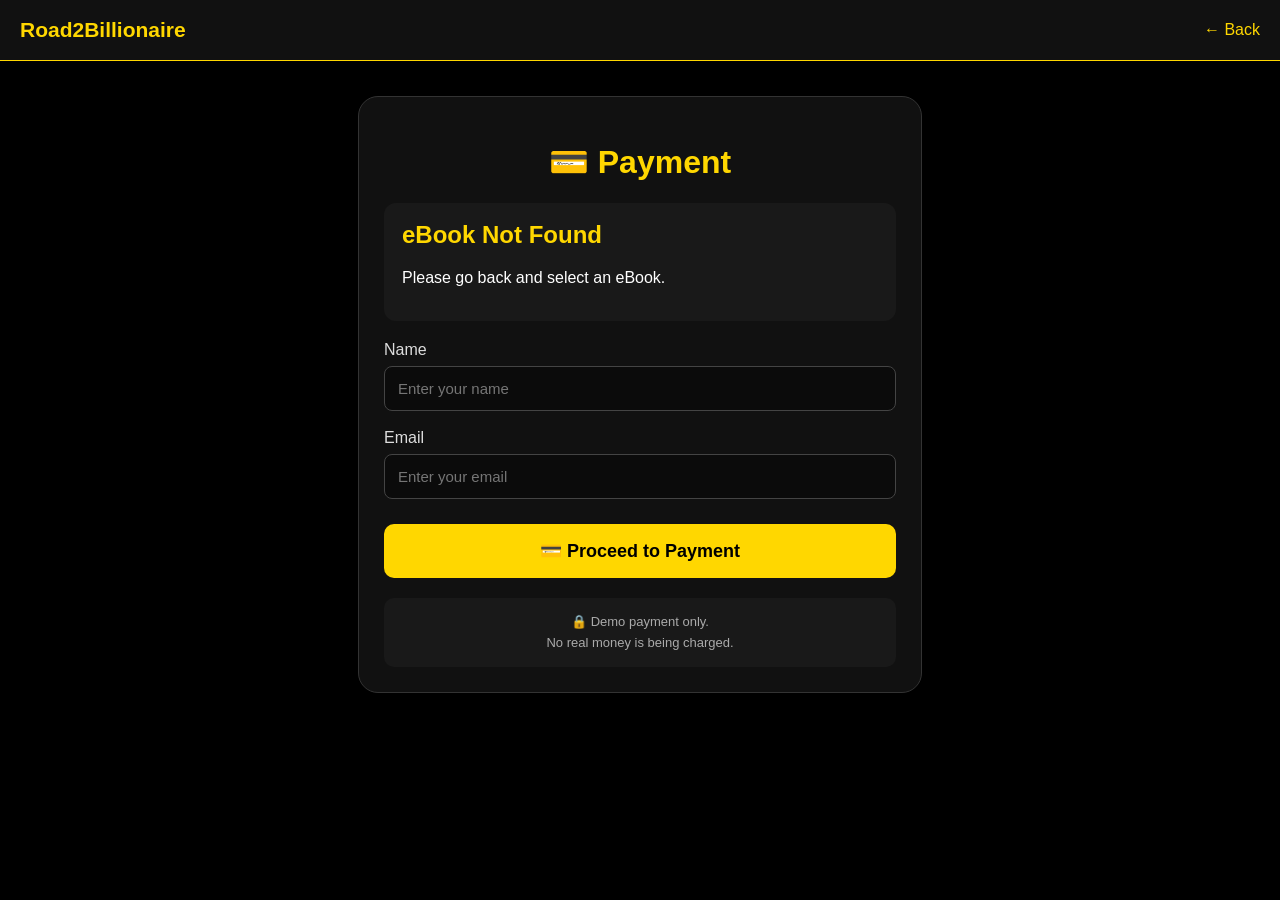
<file: payment.html>
<!DOCTYPE html>
<html lang="en">

<head>

<meta charset="UTF-8">

<meta name="viewport" content="width=device-width, initial-scale=1.0">

<title>Payment | Road2Billionaire</title>

<style>

*{
  box-sizing:border-box;
}

body{
  margin:0;
  font-family:Arial,sans-serif;
  background:#000;
  color:#fff;
}

.topbar{
  background:#111;
  padding:18px 20px;
  border-bottom:1px solid #ffd700;

  display:flex;
  justify-content:space-between;
  align-items:center;
}

.brand{
  color:#ffd700;
  font-size:21px;
  font-weight:bold;
}

.back{
  color:#ffd700;
  text-decoration:none;
}

.container{
  max-width:600px;
  margin:auto;
  padding:35px 18px;
}

.card{
  background:#111;
  border:1px solid #333;
  border-radius:20px;
  padding:25px;
}

h1{
  text-align:center;
  color:#ffd700;
}

.product{
  background:#191919;
  padding:18px;
  border-radius:12px;
  margin:20px 0;
}

.product h2{
  color:#ffd700;
  margin-top:0;
}

.price{
  color:#ffd700;
  font-size:28px;
  font-weight:bold;
  margin-top:15px;
}

label{
  display:block;
  margin-top:18px;
  margin-bottom:7px;
  color:#ddd;
}

input{
  width:100%;
  padding:13px;
  border-radius:8px;
  border:1px solid #444;
  background:#0b0b0b;
  color:white;
  font-size:15px;
}

.pay-btn{
  width:100%;
  margin-top:25px;
  padding:16px;
  border:0;
  border-radius:10px;
  background:#ffd700;
  color:#000;
  font-size:18px;
  font-weight:bold;
  cursor:pointer;
}

.success{
  display:none;
  text-align:center;
  color:#7CFC00;
  margin-top:20px;
  line-height:1.7;
}

.note{
  margin-top:20px;
  padding:14px;
  background:#191919;
  border-radius:10px;
  color:#aaa;
  font-size:13px;
  line-height:1.6;
  text-align:center;
}

</style>

</head>

<body>

<div class="topbar">

  <div class="brand">
    Road2Billionaire
  </div>

  <a href="ebook.html" class="back">
    ← Back
  </a>

</div>


<div class="container">

  <div class="card">

    <h1>💳 Payment</h1>

    <div id="productBox" class="product">
      Loading eBook...
    </div>


    <label>Name</label>

    <input
      type="text"
      id="name"
      placeholder="Enter your name"
    >


    <label>Email</label>

    <input
      type="email"
      id="email"
      placeholder="Enter your email"
    >


    <button
      class="pay-btn"
      onclick="processPayment()"
    >
      💳 Proceed to Payment
    </button>


    <div
      id="success"
      class="success"
    >
      ✅ Payment Successful!<br><br>

      Your eBook has been added to your account.
      <br><br>

      <a
        href="Dashboard.html"
        style="color:#ffd700;"
      >
        📚 Go to My Dashboard
      </a>
    </div>


    <div class="note">

      🔒 Demo payment only.<br>
      No real money is being charged.

    </div>

  </div>

</div>


<script>

let selectedBook = null;


function loadProduct(){

  const params =
    new URLSearchParams(
      window.location.search
    );

  const id =
    params.get("id");


  let books = JSON.parse(
    localStorage.getItem("ebooksData") || "[]"
  );


  selectedBook = books.find(function(item){

    return String(item.id) === String(id);

  });


  if(!selectedBook && books.length > 0){

    selectedBook = books[0];

  }


  if(!selectedBook){

    document.getElementById(
      "productBox"
    ).innerHTML = `
      <h2>eBook Not Found</h2>
      <p>Please go back and select an eBook.</p>
    `;

    return;

  }


  document.getElementById(
    "productBox"
  ).innerHTML = `

    <h2>
      ${selectedBook.title}
    </h2>

    <p>
      ${selectedBook.description}
    </p>

    <div class="price">
      ₹${selectedBook.price}
    </div>

  `;

}


function processPayment(){

  const name =
    document.getElementById("name").value.trim();

  const email =
    document.getElementById("email").value.trim();


  if(!name || !email){

    alert(
      "Please enter your name and email."
    );

    return;

  }


  if(!selectedBook){

    alert(
      "eBook information not found."
    );

    return;

  }


  let purchases = JSON.parse(
    localStorage.getItem("purchasedBooks") || "[]"
  );


  const alreadyPurchased =
    purchases.some(function(item){

      return String(item.bookId) ===
        String(selectedBook.id);

    });


  if(!alreadyPurchased){

    purchases.push({

      bookId: selectedBook.id,

      title: selectedBook.title,

      price: selectedBook.price,

      email: email,

      name: name,

      purchaseDate:
        new Date().toLocaleString()

    });


    localStorage.setItem(
      "purchasedBooks",
      JSON.stringify(purchases)
    );

  }


  document.getElementById(
    "success"
  ).style.display = "block";


  document.querySelector(
    ".pay-btn"
  ).style.display = "none";

}


loadProduct();

</script>

</body>

</html>
</file>
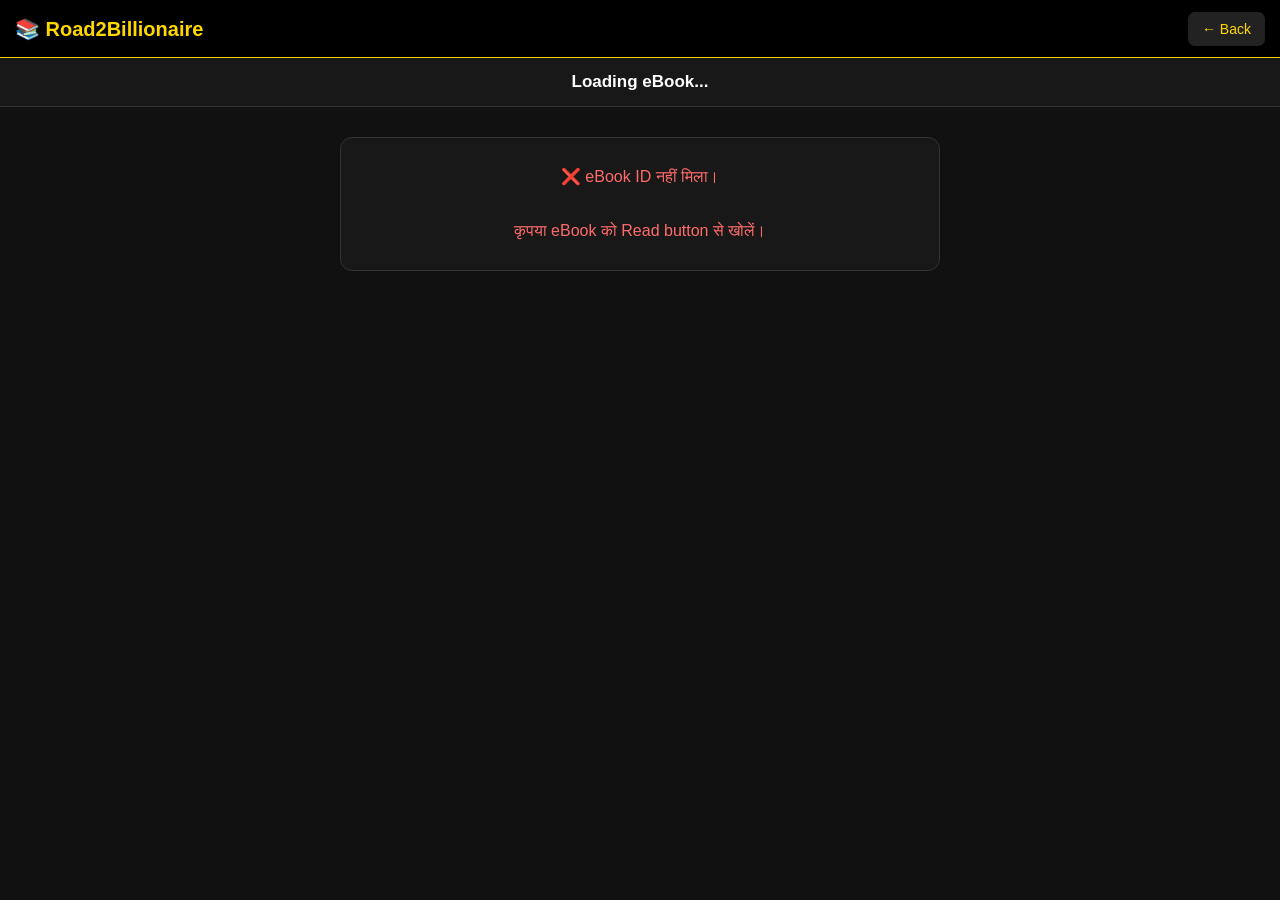
<file: read.html>
<!DOCTYPE html>
<html lang="en">

<head>

<meta charset="UTF-8">

<meta name="viewport" content="width=device-width, initial-scale=1.0">

<title>Read eBook | Road2Billionaire</title>

<style>

*{
  box-sizing:border-box;
}

html,
body{
  margin:0;
  padding:0;
  width:100%;
  min-height:100%;
}

body{
  background:#111;
  color:#fff;
  font-family:Arial,sans-serif;
}


/* =========================
   TOP BAR
========================= */

.topbar{
  background:#000;
  border-bottom:1px solid #ffd700;

  min-height:58px;

  display:flex;
  align-items:center;
  justify-content:space-between;

  padding:10px 15px;

  position:sticky;
  top:0;
  z-index:1000;
}

.logo{
  color:#ffd700;
  font-size:20px;
  font-weight:bold;
}

.back{
  color:#ffd700;
  text-decoration:none;
  background:#222;
  padding:9px 14px;
  border-radius:7px;
  font-size:14px;
}

.back:hover{
  background:#333;
}


/* =========================
   BOOK TITLE
========================= */

#bookTitle{
  text-align:center;

  background:#181818;

  color:#fff;

  padding:14px 10px;

  font-size:17px;

  font-weight:bold;

  border-bottom:1px solid #333;
}


/* =========================
   LOADING
========================= */

#loading{
  text-align:center;

  padding:40px 20px;

  color:#ffd700;

  font-size:17px;
}


/* =========================
   ERROR
========================= */

#error{

  display:none;

  max-width:600px;

  margin:30px auto;

  padding:25px 20px;

  text-align:center;

  background:#181818;

  border:1px solid #333;

  border-radius:12px;

  color:#ff6b6b;

  line-height:1.7;

}


/* =========================
   PDF READER
========================= */

#reader{

  display:none;

  width:100%;

  padding:5px;

}

#pdfFrame{

  display:block;

  width:100%;

  height:calc(100vh - 115px);

  min-height:600px;

  border:0;

  background:#fff;

  border-radius:4px;

}


/* =========================
   NOTE
========================= */

.note{

  text-align:center;

  color:#777;

  font-size:11px;

  padding:8px;

}


/* =========================
   MOBILE
========================= */

@media(max-width:600px){

  .topbar{

    min-height:55px;

    padding:8px 10px;

  }

  .logo{

    font-size:17px;

  }

  .back{

    font-size:13px;

    padding:8px 11px;

  }

  #bookTitle{

    font-size:15px;

    padding:12px 8px;

  }

  #pdfFrame{

    height:calc(100vh - 105px);

    min-height:500px;

  }

}

</style>

</head>

<body>


<!-- =========================
     TOP BAR
========================= -->

<div class="topbar">

  <div class="logo">
    📚 Road2Billionaire
  </div>

  <a
    href="Dashboard.html"
    class="back"
  >
    ← Back
  </a>

</div>


<!-- =========================
     BOOK TITLE
========================= -->

<div id="bookTitle">
  Loading eBook...
</div>


<!-- =========================
     LOADING
========================= -->

<div id="loading">
  📖 PDF load ho rahi hai...
</div>


<!-- =========================
     ERROR
========================= -->

<div id="error">
  ❌ PDF open nahi ho paayi.
</div>


<!-- =========================
     PDF READER
========================= -->

<div id="reader">

  <iframe
    id="pdfFrame"
    title="eBook PDF"
  ></iframe>

  <div class="note">
    🔒 Purchased eBook • Road2Billionaire
  </div>

</div>


<script>


/* =================================
   GET BOOK ID
================================= */

const params =
  new URLSearchParams(
    window.location.search
  );

const bookId =
  params.get("id");


/* =================================
   ELEMENTS
================================= */

const title =
  document.getElementById(
    "bookTitle"
  );

const loading =
  document.getElementById(
    "loading"
  );

const errorBox =
  document.getElementById(
    "error"
  );

const reader =
  document.getElementById(
    "reader"
  );

const pdfFrame =
  document.getElementById(
    "pdfFrame"
  );


/* =================================
   SHOW ERROR
================================= */

function showError(message){

  loading.style.display =
    "none";

  reader.style.display =
    "none";

  errorBox.style.display =
    "block";

  errorBox.innerHTML =
    message;

}


/* =================================
   LOAD EBOOK DATA
================================= */

let books = [];

try{

  const saved =
    localStorage.getItem(
      "ebooksData"
    );

  if(saved){

    books =
      JSON.parse(saved);

  }

}
catch(error){

  console.error(
    "ebooksData error:",
    error
  );

  books = [];

}


if(!Array.isArray(books)){

  books = [];

}


/* =================================
   LOAD PURCHASE DATA
================================= */

let purchases = [];

try{

  const saved =
    localStorage.getItem(
      "purchasedBooks"
    );

  if(saved){

    purchases =
      JSON.parse(saved);

  }

}
catch(error){

  console.error(
    "purchasedBooks error:",
    error
  );

  purchases = [];

}


if(!Array.isArray(purchases)){

  purchases = [];

}


/* =================================
   CHECK BOOK ID
================================= */

if(!bookId){

  showError(

    "❌ eBook ID नहीं मिला।<br><br>" +

    "कृपया eBook को Read button से खोलें।"

  );

}


/* =================================
   FIND BOOK
================================= */

else{

  const book =
    books.find(function(item){

      return String(item.id) ===
             String(bookId);

    });


  /* ===============================
     BOOK NOT FOUND
  =============================== */

  if(!book){

    showError(

      "❌ eBook नहीं मिली।<br><br>" +

      "Book ID: " +

      bookId

    );

  }


  /* ===============================
     BOOK FOUND
  =============================== */

  else{

    title.innerText =
      book.title ||
      "eBook";


    /* =============================
       PURCHASE CHECK
    ============================= */

    const purchased =
      purchases.some(function(item){

        if(

          typeof item === "object" &&

          item !== null

        ){

          return String(item.bookId) ===
                 String(book.id);

        }

        return String(item) ===
               String(book.id);

      });


    /* =============================
       NOT PURCHASED
    ============================= */

    if(!purchased){

      showError(

        "🔒 यह eBook purchased नहीं है।<br><br>" +

        "पहले eBook purchase करें।"

      );

    }


    /* =============================
       PDF LINK MISSING
    ============================= */

    else if(!book.pdfUrl){

      showError(

        "❌ इस eBook का PDF link उपलब्ध नहीं है।<br><br>" +

        "Admin panel में Google Drive link check करें।"

      );

    }


    /* =============================
       OPEN PDF
    ============================= */

    else{

      openPDF(
        book.pdfUrl
      );

    }

  }

}


/* =================================
   OPEN GOOGLE DRIVE PDF
================================= */

function openPDF(url){

  const fileId =
    getDriveFileId(url);


  if(!fileId){

    showError(

      "❌ Google Drive link सही नहीं है।<br><br>" +

      "Admin panel में पूरा Google Drive PDF link डालें।"

    );

    return;

  }


  /*
    Google Drive Preview URL
  */

  const previewURL =

    "https://drive.google.com/file/d/" +

    encodeURIComponent(fileId) +

    "/preview";


  console.log(
    "PDF Preview:",
    previewURL
  );


  /* =============================
     SET PDF
  ============================= */

  pdfFrame.src =
    previewURL;


  /* =============================
     SHOW READER
  ============================= */

  loading.style.display =
    "none";

  reader.style.display =
    "block";

}


/* =================================
   GET GOOGLE DRIVE FILE ID
================================= */

function getDriveFileId(url){

  try{

    const text =
      String(url).trim();


    /* =============================
       FORMAT 1

       /file/d/FILE_ID/view
    ============================= */

    let match =
      text.match(
        /drive\.google\.com\/file\/d\/([^\/?#]+)/
      );


    if(
      match &&
      match[1]
    ){

      return match[1];

    }


    /* =============================
       FORMAT 2

       /open?id=FILE_ID
    ============================= */

    if(
      text.includes(
        "drive.google.com"
      )
    ){

      const parsed =
        new URL(text);


      const id =
        parsed.searchParams.get(
          "id"
        );


      if(id){

        return id;

      }

    }


    return null;

  }

  catch(error){

    console.error(
      "Drive ID Error:",
      error
    );

    return null;

  }

}


/* =================================
   BASIC PROTECTION
================================= */

document.addEventListener(
  "contextmenu",
  function(e){

    e.preventDefault();

  }
);

</script>

</body>

</html>
</file>
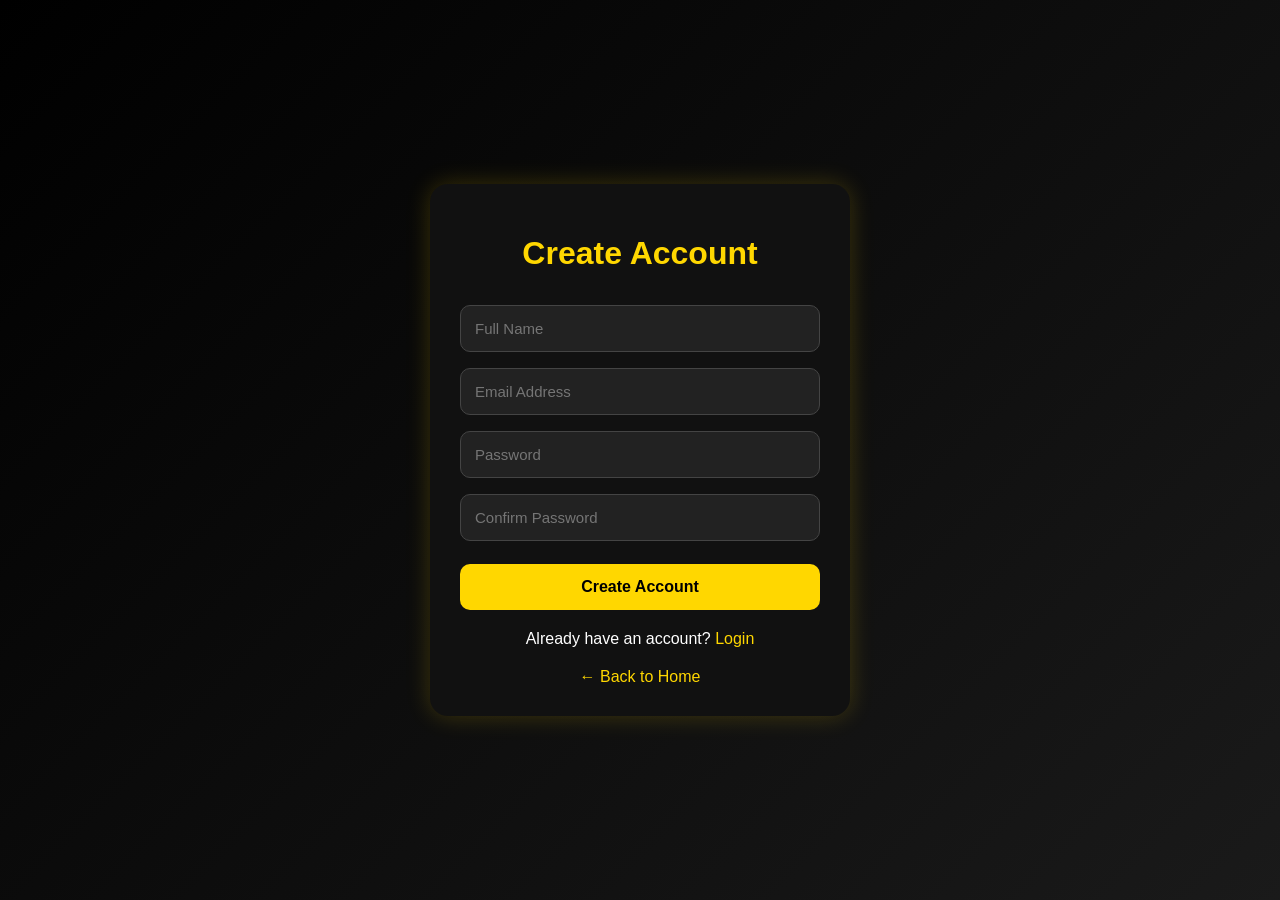
<file: register.html>
<!DOCTYPE html>
<html lang="en">
<head>
  <meta charset="UTF-8">
  <meta name="viewport" content="width=device-width, initial-scale=1.0">
  <title>Create Account | Road2Billionaire</title>

  <style>
    body {
      margin: 0;
      font-family: Arial, sans-serif;
      background: linear-gradient(135deg, #000000, #1a1a1a);
      color: white;
      display: flex;
      justify-content: center;
      align-items: center;
      min-height: 100vh;
      padding: 20px;
      box-sizing: border-box;
    }

    .container {
      width: 100%;
      max-width: 420px;
      background: #111;
      padding: 30px;
      border-radius: 18px;
      box-sizing: border-box;
      box-shadow: 0 0 25px rgba(255, 215, 0, 0.2);
    }

    h1 {
      text-align: center;
      color: #ffd700;
      margin-bottom: 25px;
    }

    input {
      width: 100%;
      padding: 14px;
      margin: 8px 0;
      border: 1px solid #444;
      border-radius: 10px;
      background: #222;
      color: white;
      box-sizing: border-box;
      font-size: 15px;
    }

    button {
      width: 100%;
      padding: 14px;
      margin-top: 15px;
      border: none;
      border-radius: 10px;
      background: #ffd700;
      color: #000;
      font-weight: bold;
      font-size: 16px;
      cursor: pointer;
    }

    .links {
      text-align: center;
      margin-top: 20px;
    }

    .links a {
      color: #ffd700;
      text-decoration: none;
    }

    .message {
      display: none;
    }

    /* SUCCESS POPUP */
    .success-popup {
      display: none;
      position: fixed;
      inset: 0;
      background: rgba(0,0,0,0.78);
      z-index: 9999;
      align-items: center;
      justify-content: center;
      padding: 20px;
    }

    .success-box {
      width: 100%;
      max-width: 430px;
      background: white;
      color: #111;
      border-radius: 22px;
      padding: 35px 25px;
      text-align: center;
      box-shadow: 0 0 45px rgba(255,255,255,0.25);
      animation: popup 0.4s ease;
    }

    .success-icon {
      width: 80px;
      height: 80px;
      margin: 0 auto 18px;
      border-radius: 50%;
      background: #16a34a;
      color: white;
      font-size: 52px;
      line-height: 80px;
      font-weight: bold;
    }

    .success-box h2 {
      font-size: 25px;
      margin: 10px 0;
    }

    .success-box p {
      color: #555;
      font-size: 16px;
      margin: 8px 0;
    }

    @keyframes popup {
      from {
        transform: scale(0.7);
        opacity: 0;
      }

      to {
        transform: scale(1);
        opacity: 1;
      }
    }
  </style>
</head>

<body>

  <div class="container">

    <h1>Create Account</h1>

    <form onsubmit="registerUser(event)">

      <input
        type="text"
        id="name"
        placeholder="Full Name"
        required
      >

      <input
        type="email"
        id="email"
        placeholder="Email Address"
        required
      >

      <input
        type="password"
        id="password"
        placeholder="Password"
        required
      >

      <input
        type="password"
        id="confirmPassword"
        placeholder="Confirm Password"
        required
      >

      <button type="submit">
        Create Account
      </button>

    </form>

    <div id="message" class="message"></div>

    <div class="links">
      Already have an account?
      <a href="login.html">Login</a>
    </div>

    <div class="links">
      <a href="index.html">← Back to Home</a>
    </div>

  </div>


  <!-- SUCCESS POPUP -->

  <div id="successPopup" class="success-popup">

    <div class="success-box">

      <div class="success-icon">✓</div>

      <h2>Account Created Successfully!</h2>

      <p>Your account has been created successfully.</p>

      <p>Redirecting to Login...</p>

    </div>

  </div>


  <script>

    function registerUser(event) {

      event.preventDefault();

      const name =
        document.getElementById("name").value.trim();

      const email =
        document.getElementById("email").value.trim();

      const password =
        document.getElementById("password").value;

      const confirmPassword =
        document.getElementById("confirmPassword").value;


      if (password !== confirmPassword) {

        alert("❌ Passwords do not match.");

        return;

      }


      const user = {

        name: name,
        email: email,
        password: password

      };


      localStorage.setItem(
        "roadUser",
        JSON.stringify(user)
      );


      /* SHOW BIG SUCCESS POPUP */

      document.getElementById(
        "successPopup"
      ).style.display = "flex";


      /* REDIRECT AFTER 5 SECONDS */

      setTimeout(function() {

        window.location.replace("./login.html");

      }, 5000);

    }

  </script>

</body>
</html>
</file>
<file: assets/style.css>
*{box-sizing:border-box}body{margin:0;font-family:Arial,sans-serif;background:#0b0b0d;color:#fff}a{text-decoration:none;color:inherit}.container{max-width:1100px;margin:auto;padding:20px}.nav{display:flex;justify-content:space-between;align-items:center;padding:16px 20px;border-bottom:1px solid #29292d;background:#101014;position:sticky;top:0;z-index:5}.brand{font-size:22px;font-weight:800;color:#f4c542}.btn{display:inline-block;background:#d71920;color:#fff;padding:12px 18px;border-radius:8px;font-weight:700;border:0;cursor:pointer}.btn.gold{background:#c99a2e;color:#111}.hero{padding:70px 20px;text-align:center;background:radial-gradient(circle at top,#3a1717,#0b0b0d 60%)}.hero h1{font-size:44px;margin:0 0 15px}.hero p{color:#d1d1d1;font-size:18px}.grid{display:grid;grid-template-columns:repeat(auto-fit,minmax(240px,1fr));gap:20px}.card{background:#151519;border:1px solid #2a2a30;border-radius:14px;overflow:hidden}.cover{height:260px;background:linear-gradient(135deg,#171717,#68151a);display:flex;align-items:center;justify-content:center;text-align:center;padding:20px}.cover h2{color:#f4c542}.card-body{padding:18px}.price{font-size:24px;font-weight:800;color:#f4c542}.muted{color:#aaa}.section{padding:45px 20px}.form{max-width:480px;margin:30px auto;background:#151519;padding:25px;border-radius:14px;border:1px solid #2a2a30}.input{width:100%;padding:13px;margin:8px 0 14px;background:#0e0e11;color:#fff;border:1px solid #34343a;border-radius:8px}.footer{text-align:center;padding:30px;color:#999;border-top:1px solid #29292d}.notice{padding:14px;background:#241b0b;border:1px solid #71551c;border-radius:10px;color:#f3d98a}.admin-nav{display:flex;gap:10px;flex-wrap:wrap;margin-bottom:25px}.stat{padding:20px;background:#151519;border:1px solid #2a2a30;border-radius:12px}.stat b{font-size:28px;color:#f4c542}
</file>
